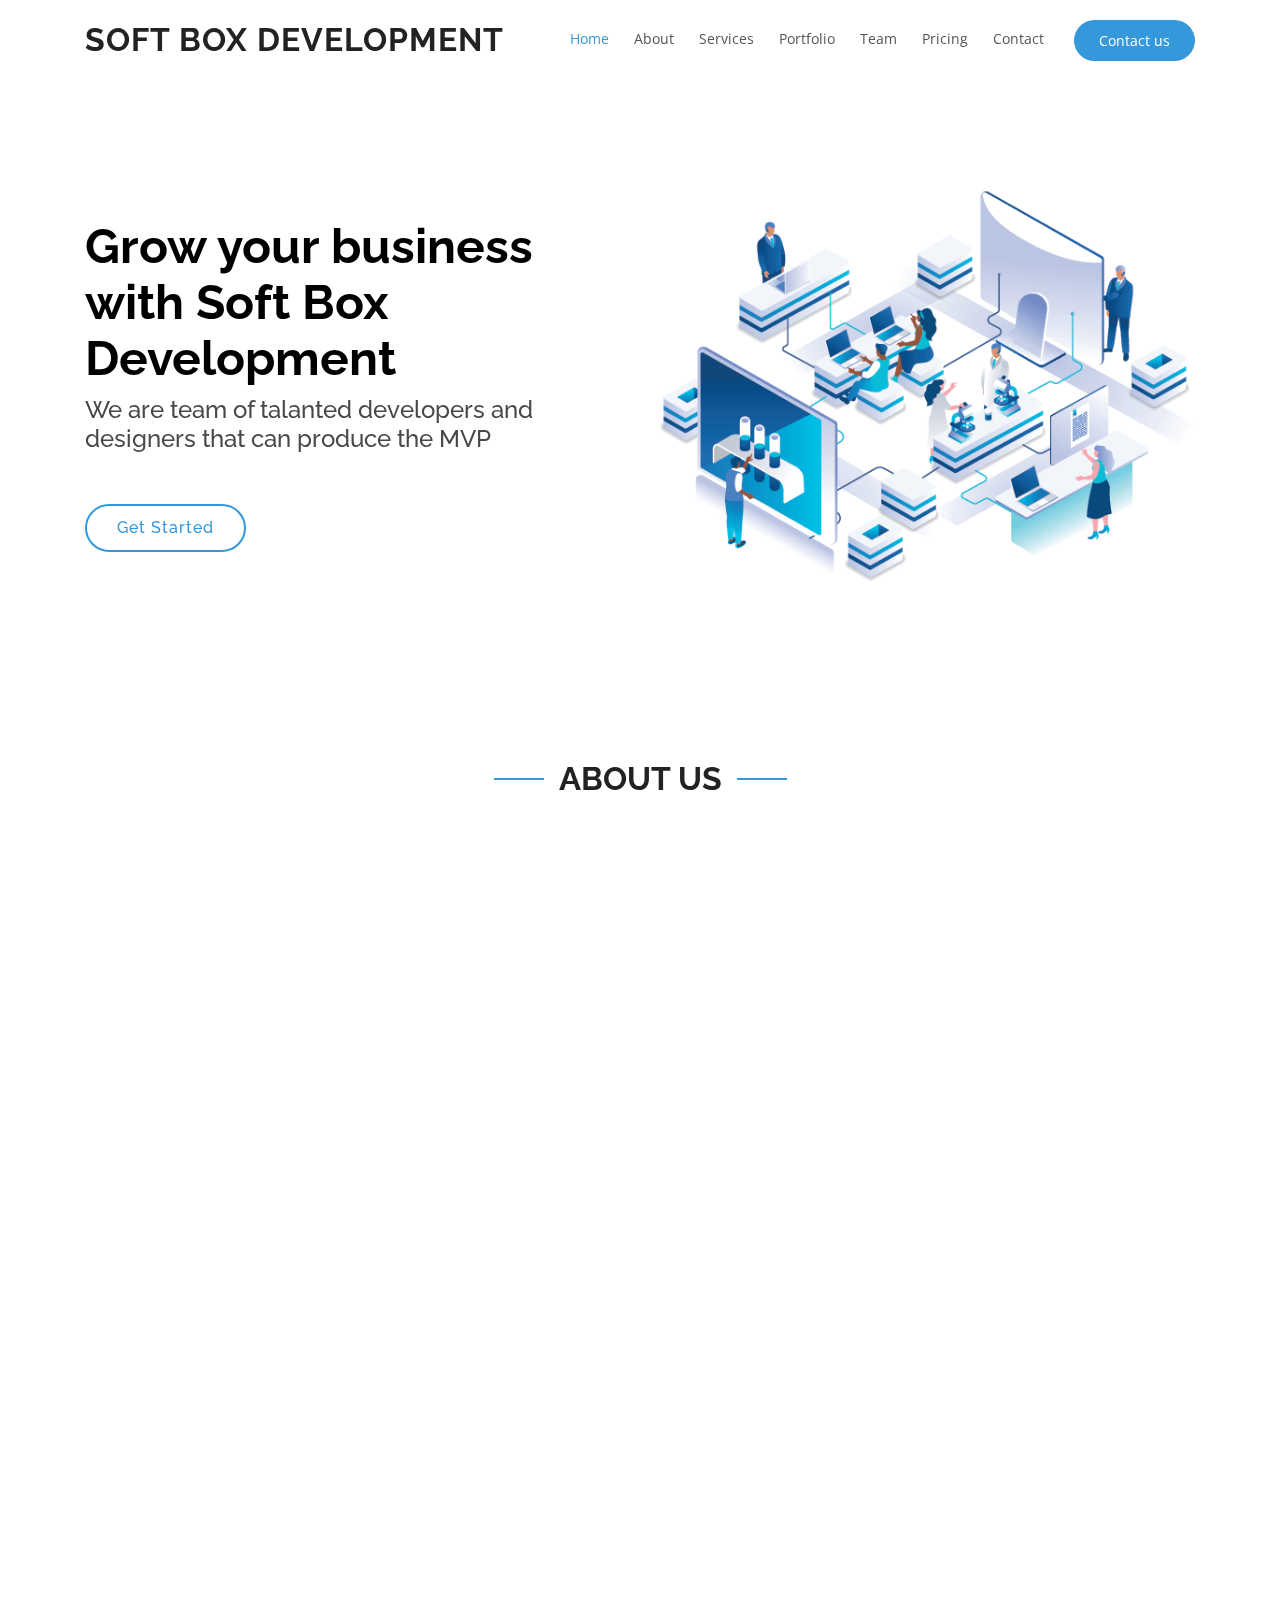
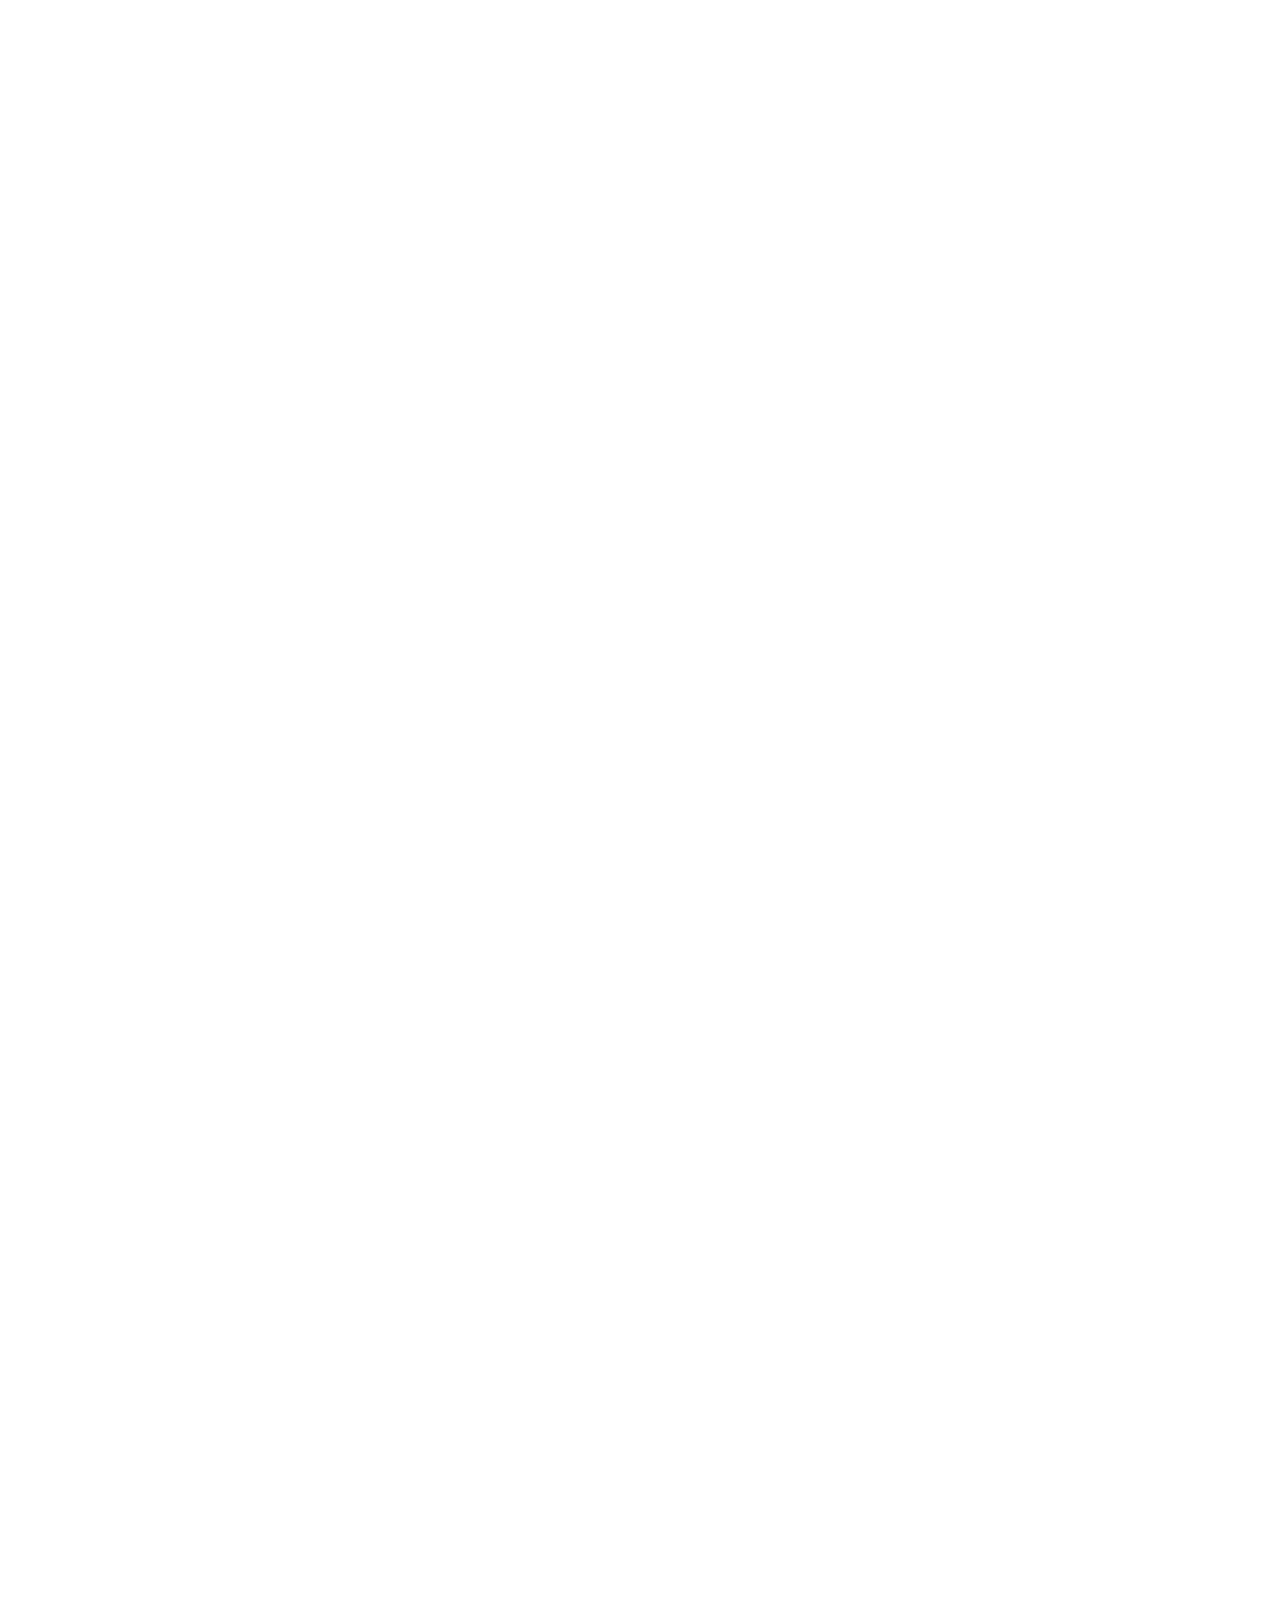
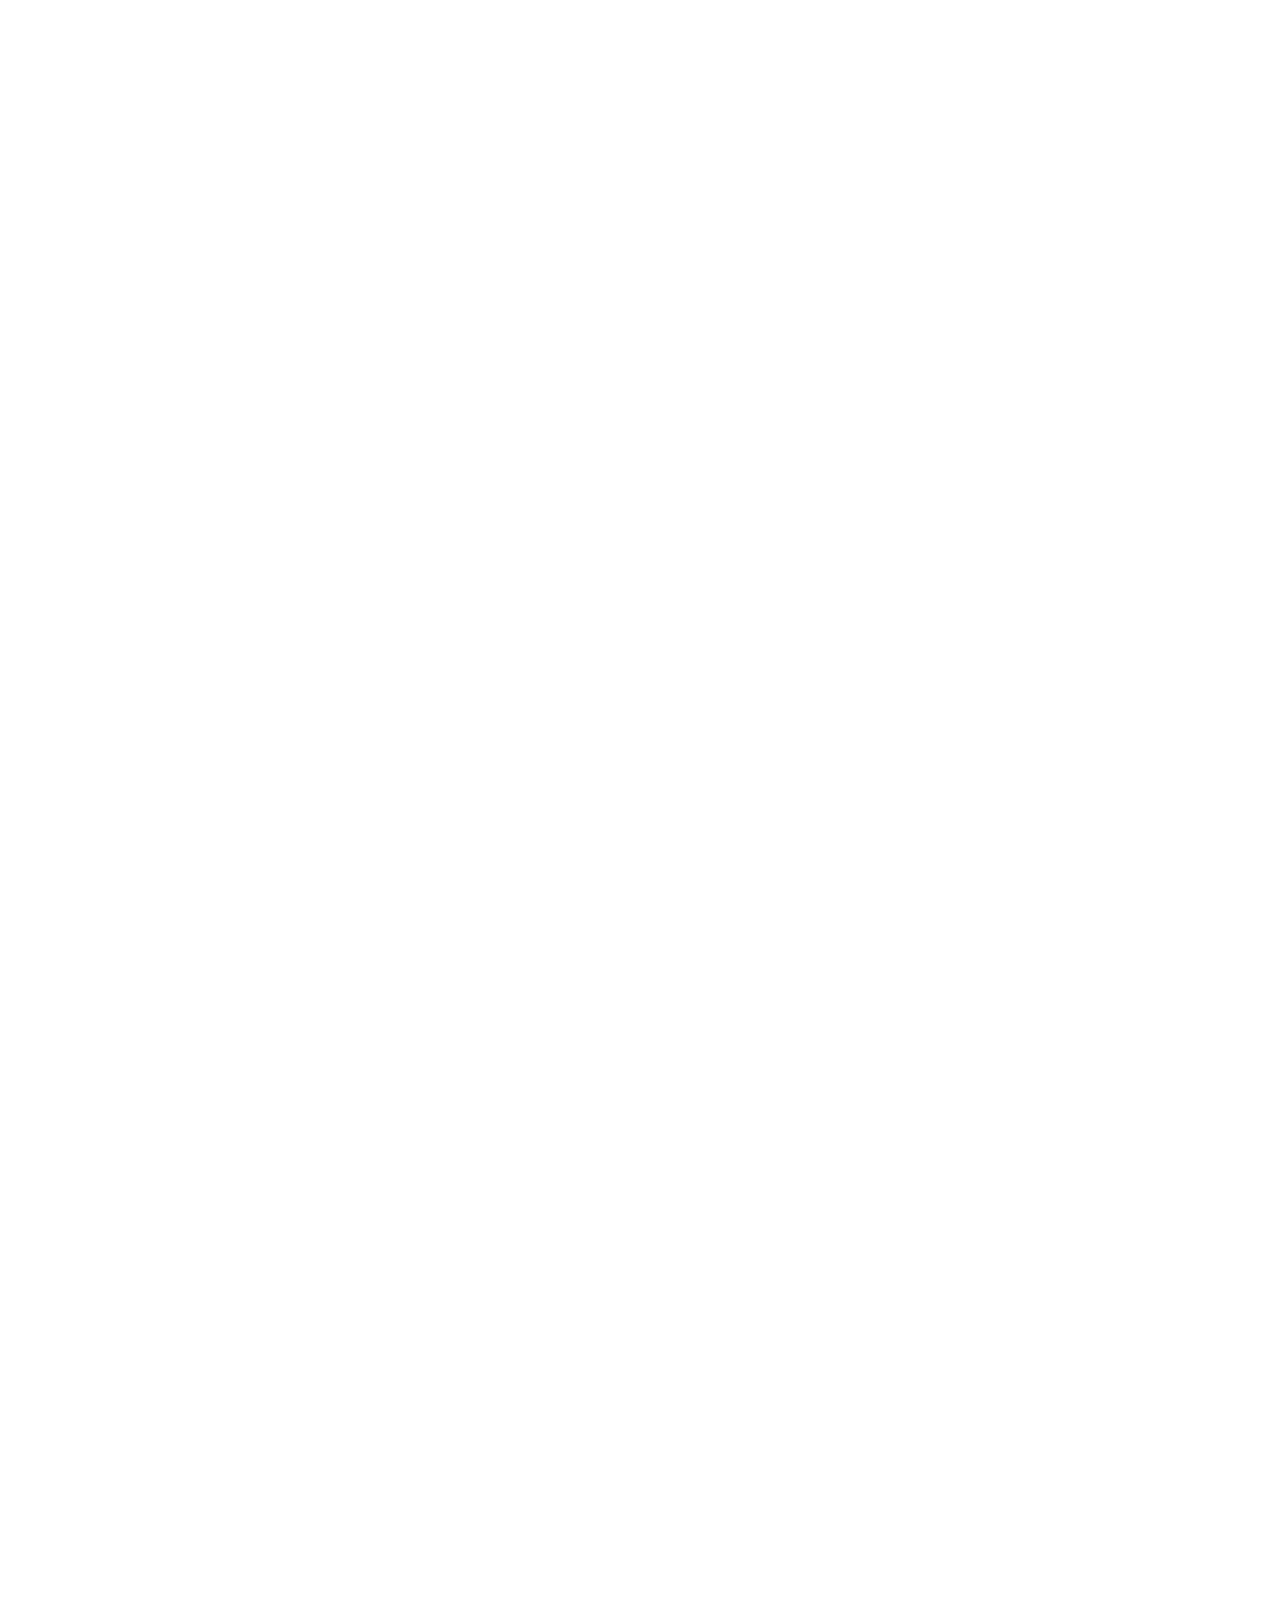
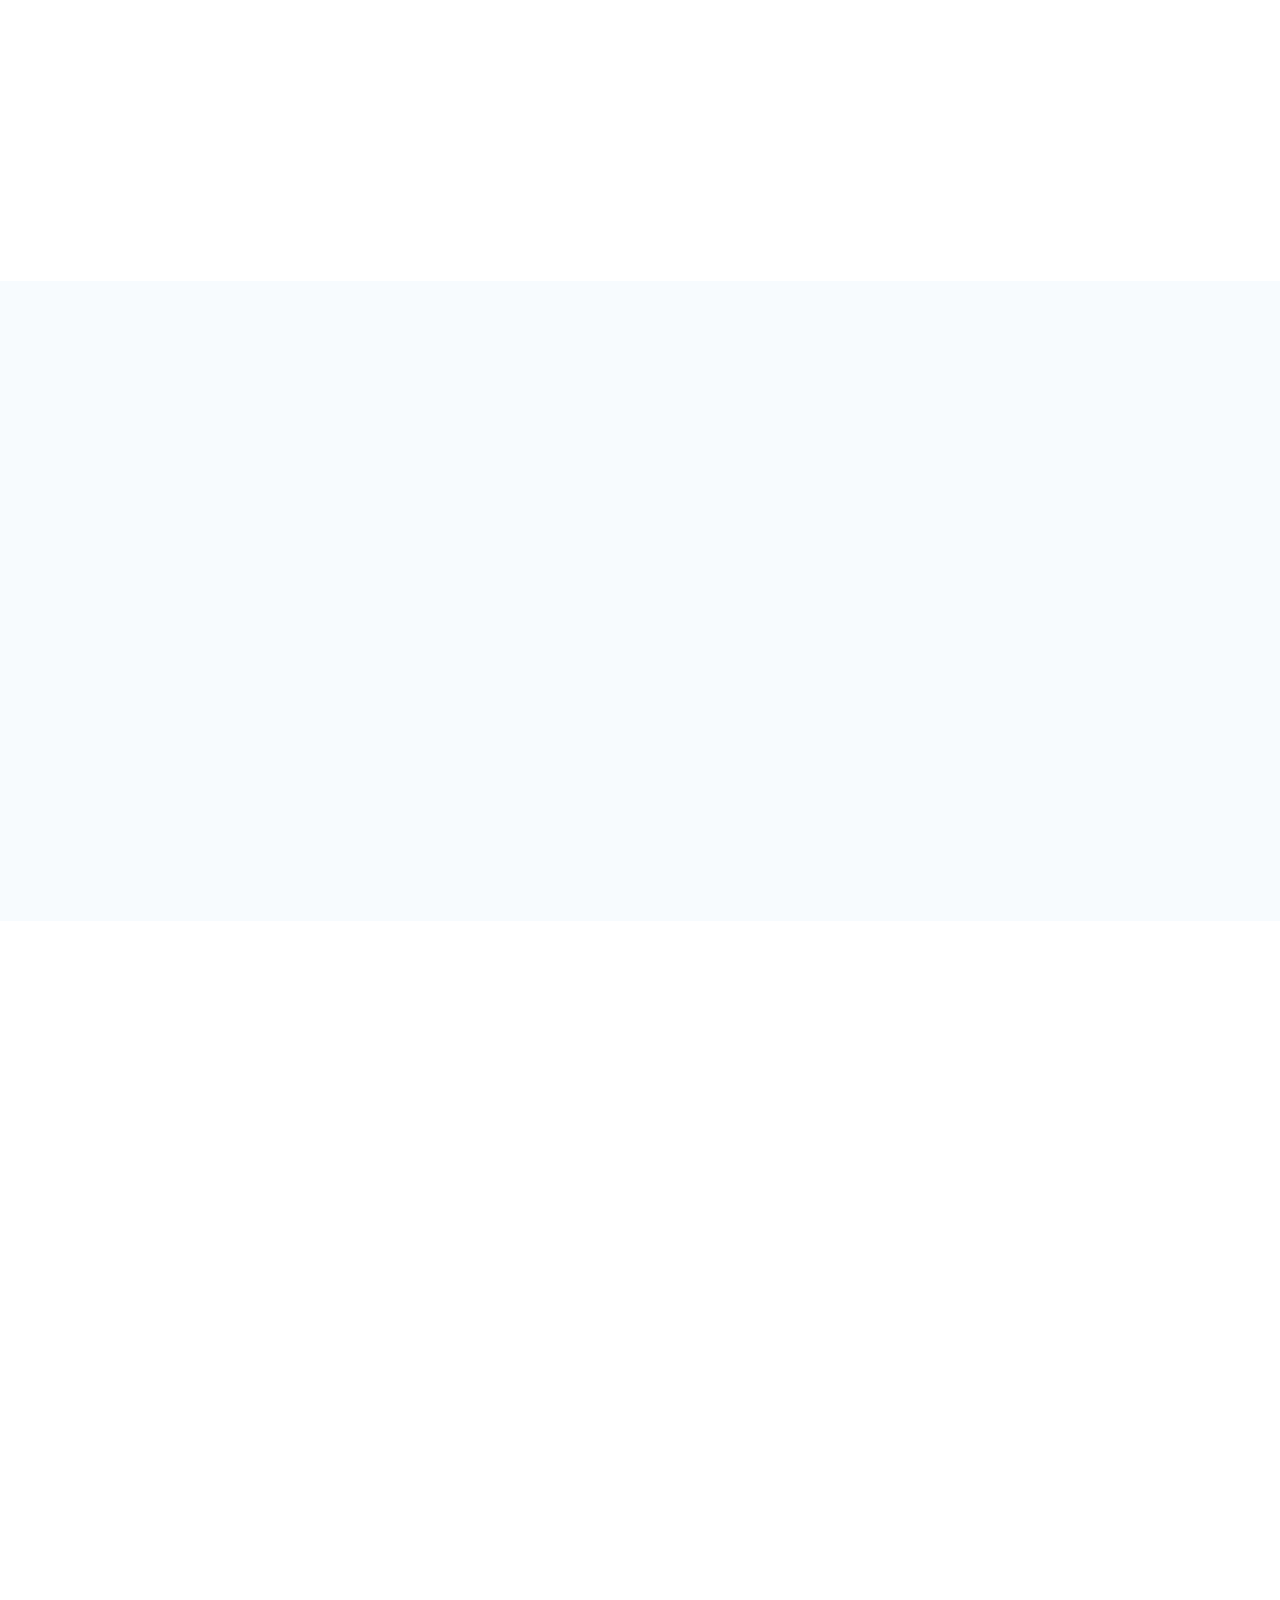
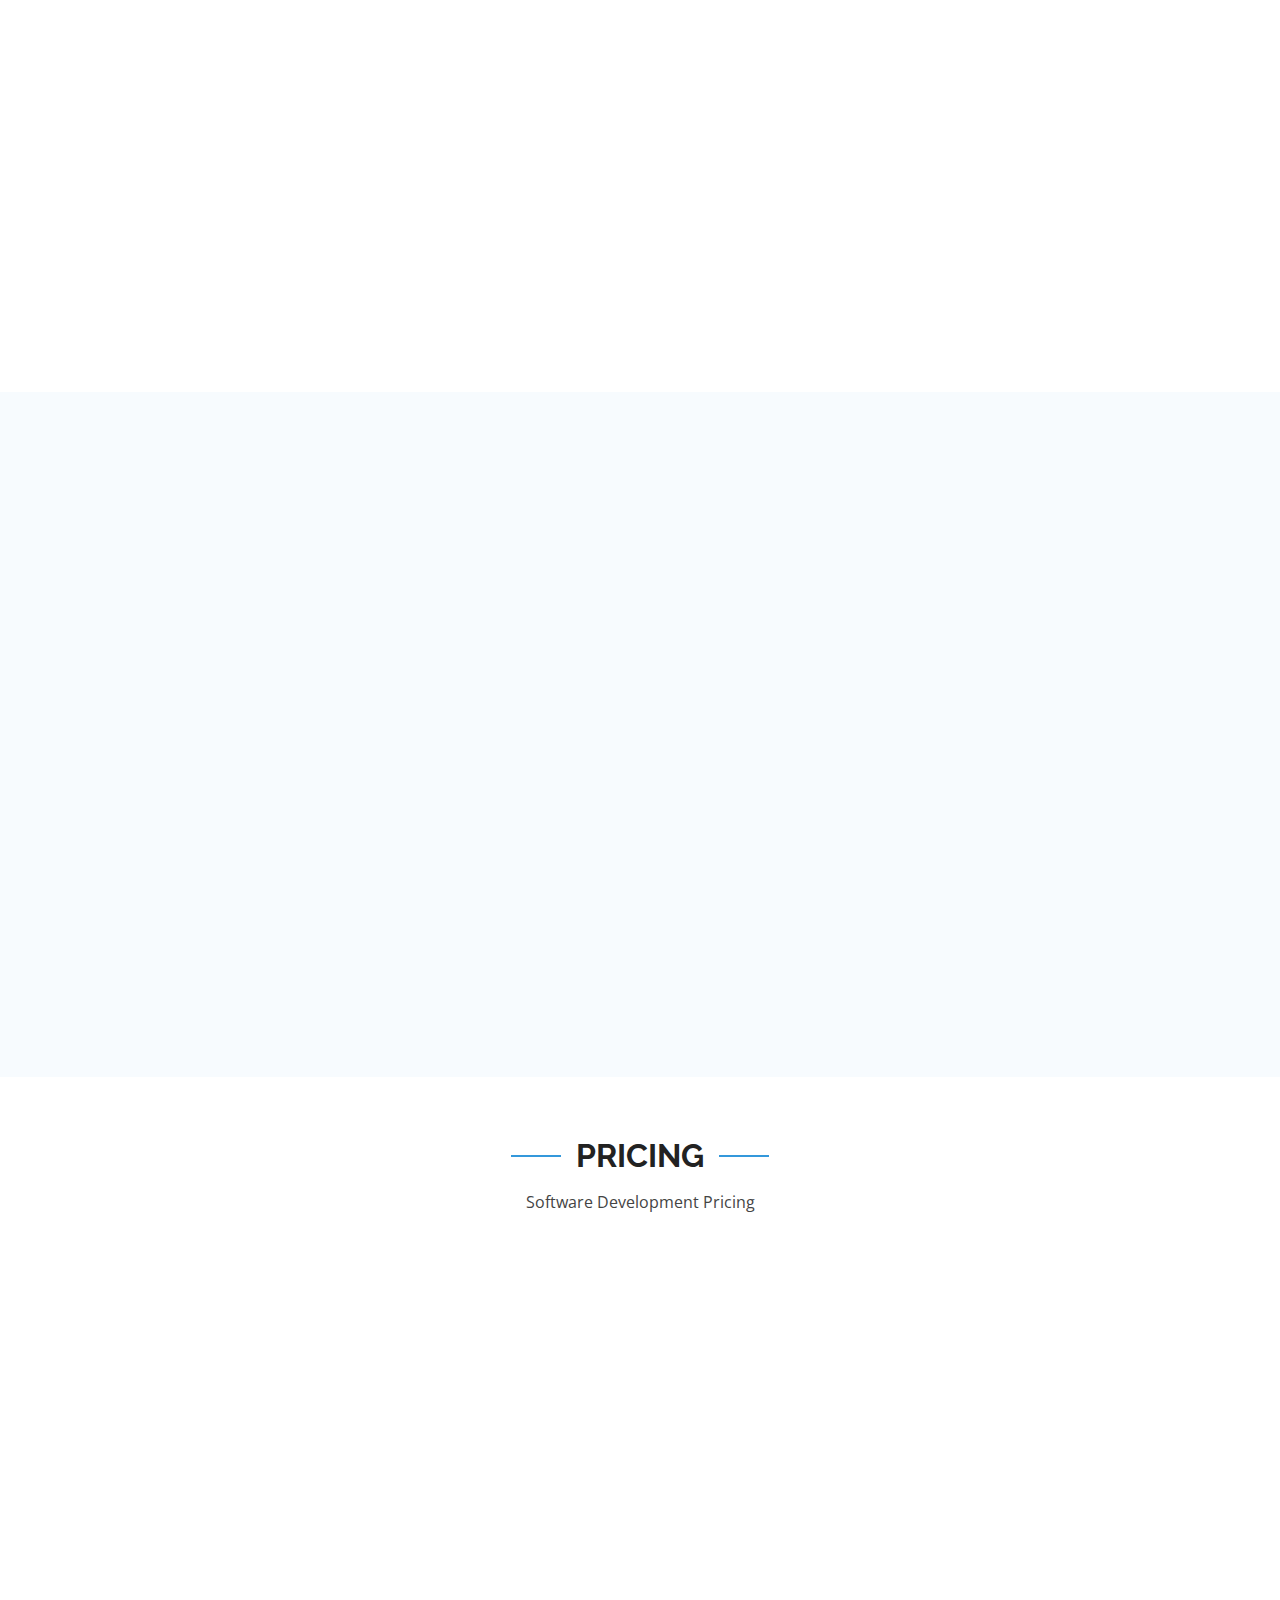
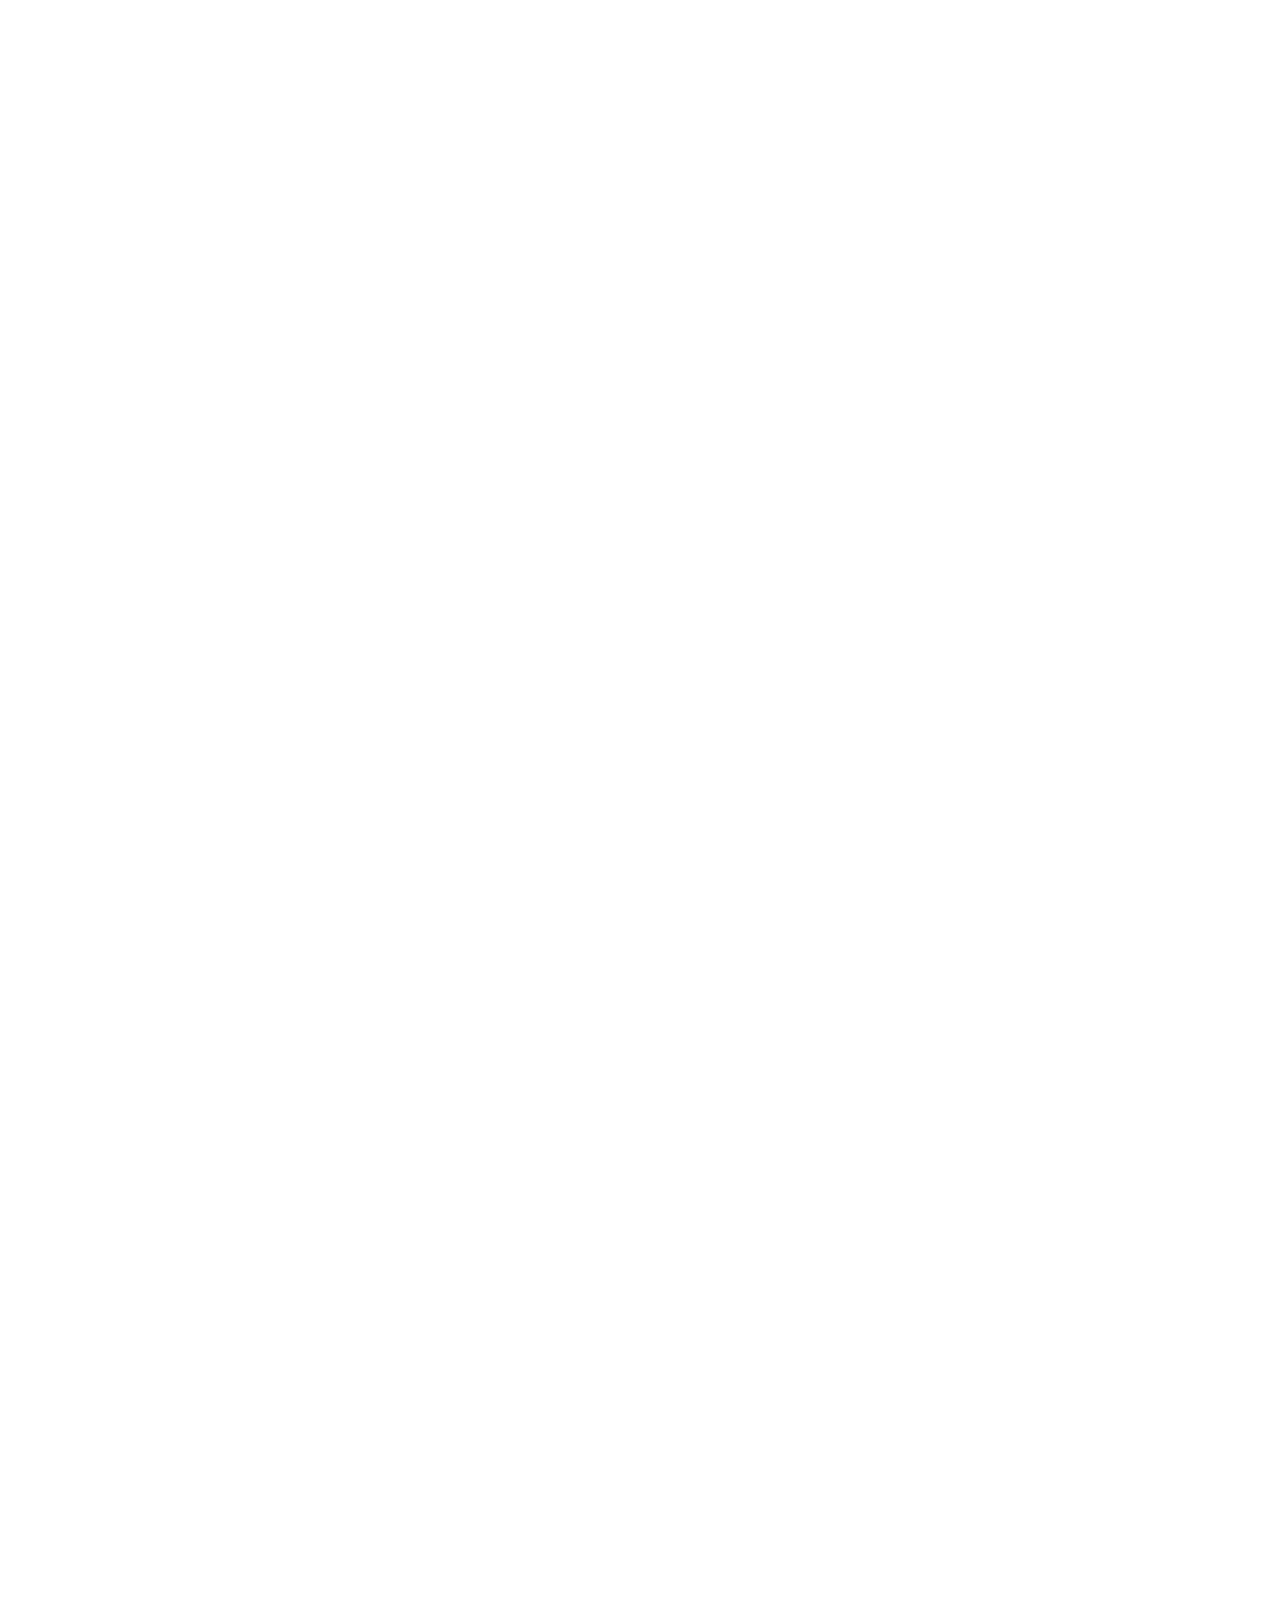
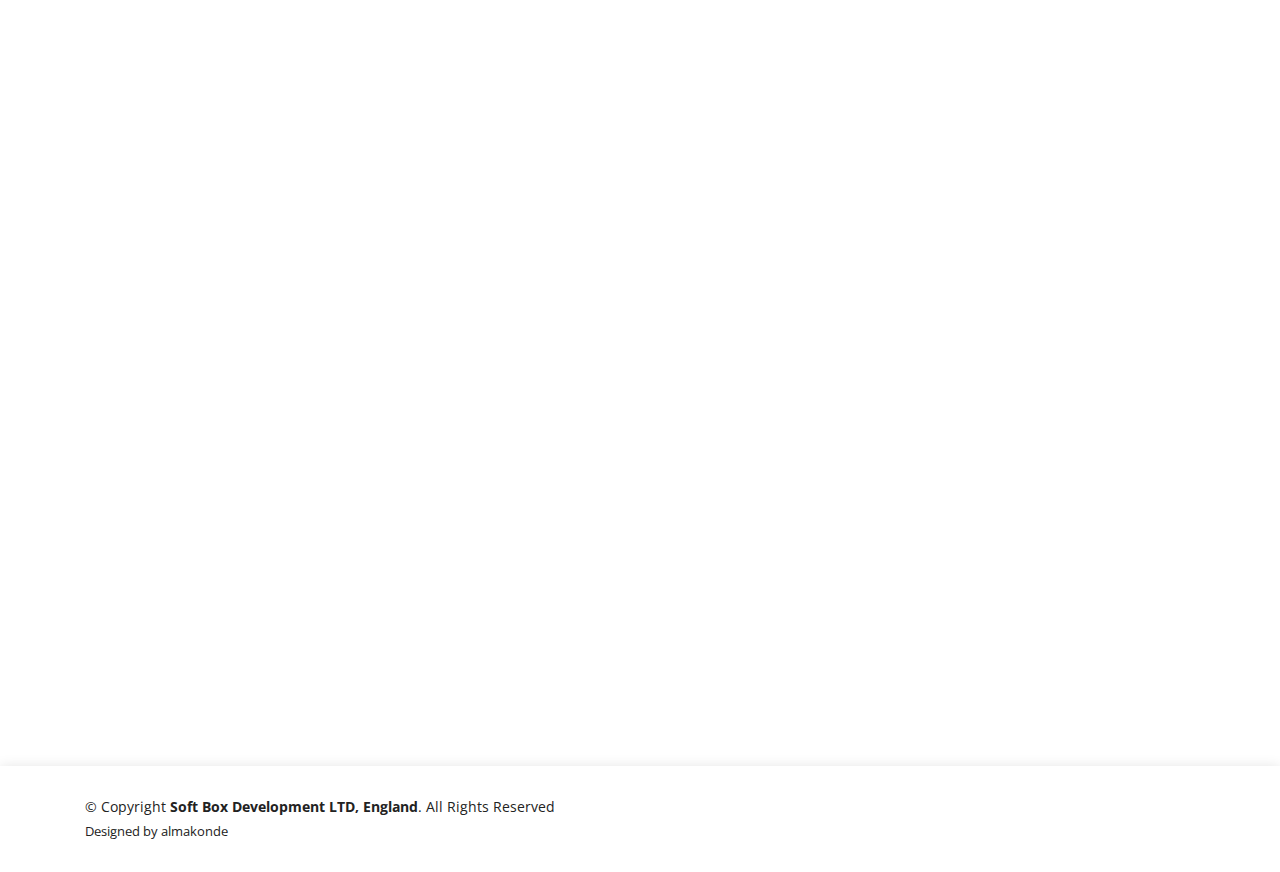
<file: index.html>
<!DOCTYPE html>
<html lang="en">

<head>
  <meta charset="utf-8">
  <meta content="width=device-width, initial-scale=1.0" name="viewport">

  <title>SOFT BOX DEVELOPMENT LTD - Innovative IT Solutions and Software Development Services</title>
  <meta name="description" content="SOFT BOX DEVELOPMENT LTD offers innovative IT solutions, custom software development, and expert IT consulting services to help your business thrive.">
  <meta name="keywords" content="IT solutions, software development, IT consulting, custom software, web development, mobile app development, blockchain solutions, AI solutions">

  <!-- Favicons -->
  <link href="assets/img/favicon.png" rel="icon">
  <link href="assets/img/apple-touch-icon.png" rel="apple-touch-icon">

  <!-- Google Fonts -->
  <link
    href="https://fonts.googleapis.com/css?family=Open+Sans:300,300i,400,400i,600,600i,700,700i|Raleway:300,300i,400,400i,500,500i,600,600i,700,700i|Poppins:300,300i,400,400i,500,500i,600,600i,700,700i"
    rel="stylesheet">

  <!-- Vendor CSS Files -->
  <link href="assets/vendor/bootstrap/css/bootstrap.min.css" rel="stylesheet">
  <link href="assets/vendor/icofont/icofont.min.css" rel="stylesheet">
  <link href="assets/vendor/remixicon/remixicon.css" rel="stylesheet">
  <link href="assets/vendor/boxicons/css/boxicons.min.css" rel="stylesheet">
  <link href="assets/vendor/owl.carousel/assets/owl.carousel.min.css" rel="stylesheet">
  <link href="assets/vendor/venobox/venobox.css" rel="stylesheet">
  <link href="assets/vendor/aos/aos.css" rel="stylesheet">

  <!-- Template Main CSS File -->
  <link href="assets/css/style.css" rel="stylesheet">

  <!-- =======================================================
  * Template Name: Vesperr - v2.0.0
  * Template URL: https://bootstrapmade.com/vesperr-free-bootstrap-template/
  * Author: BootstrapMade.com
  * License: https://bootstrapmade.com/license/
  ======================================================== -->
</head>

<body>

  <!-- ======= Header ======= -->
  <header id="header" class="fixed-top d-flex align-items-center">
    <div class="container d-flex align-items-center">

      <div class="logo mr-auto">
        <h1 class="text-light"><a href="index.html"><span>SOFT BOX DEVELOPMENT</span></a></h1>
        <!-- Uncomment below if you prefer to use an image logo -->
        <!-- <a href="index.html"><img src="assets/img/logo.png" alt="" class="img-fluid"></a>-->
      </div>

      <nav class="nav-menu d-none d-lg-block">
        <ul>
          <li class="active"><a href="#header">Home</a></li>
          <li><a href="#about">About</a></li>
          <li><a href="#services">Services</a></li>
          <li><a href="#portfolio">Portfolio</a></li>
          <li><a href="#team">Team</a></li>
          <li><a href="#pricing">Pricing</a></li>
          <li><a href="#contact">Contact</a></li>

          <li class="get-started"><a href="#contact">Contact us</a></li>
        </ul>
      </nav><!-- .nav-menu -->

    </div>
  </header><!-- End Header -->

  <!-- ======= Hero Section ======= -->
  <section id="hero" class="d-flex align-items-center">

    <div class="container">
      <div class="row">
        <div class="col-lg-6 pt-5 pt-lg-0 order-2 order-lg-1 d-flex flex-column justify-content-center">
          <h1 data-aos="fade-up">Grow your business with Soft Box Development</h1>
          <h2 data-aos="fade-up" data-aos-delay="400">We are team of talanted developers and designers that can produce
            the MVP</h2>
          <div data-aos="fade-up" data-aos-delay="800">
            <a href="#about" class="btn-get-started scrollto">Get Started</a>
          </div>
        </div>
        <div class="col-lg-6 order-1 order-lg-2 hero-img" data-aos="fade-left" data-aos-delay="200">
          <img src="assets/img/hero-img.png" class="img-fluid animated" alt="">
        </div>
      </div>
    </div>

  </section><!-- End Hero -->

  <main id="main">

    <!-- ======= Clients Section ======= -->


    <!-- ======= About Us Section ======= -->
    <section id="about" class="about">
      <div class="container">

        <div class="section-title" data-aos="fade-up">
          <h2>About Us</h2>
        </div>

        <div class="row content">
          <div class="col-lg-6" data-aos="fade-up" data-aos-delay="150">
            <p>
              At SOFT BOX DEVELOPMENT, we are dedicated to providing exceptional digital solutions and services to help
              businesses thrive in a competitive market. With a team of highly skilled professionals, we specialize in
              software development, digital marketing, and innovative technology solutions tailored to meet the unique
              needs of each client.
            </p>
            <ul>
              <li><i class="ri-check-double-line"></i> We prioritize customer satisfaction and work closely with our
                clients to deliver results that exceed expectations</li>
              <li><i class="ri-check-double-line"></i> Our team is committed to continuous improvement and staying ahead
                of industry trends to provide cutting-edge solutions</li>
              <li><i class="ri-check-double-line"></i> We focus on building long-term partnerships with our clients,
                ensuring their success and growth</li>
            </ul>
          </div>
          <div class="col-lg-6 pt-4 pt-lg-0" data-aos="fade-up" data-aos-delay="300">
            <p>
              Since our inception, we have successfully collaborated with numerous clients across various industries,
              delivering customized solutions that drive growth and efficiency. Our expertise ranges from developing
              robust web and mobile applications to implementing effective digital marketing strategies.
            </p>
            <a href="#services" class="btn-learn-more">Learn More</a>
          </div>
        </div>

      </div>
    </section><!-- End About Us Section -->

    <!-- ======= Counts Section ======= -->
    <section id="counts" class="counts">
      <div class="container">

        <div class="row">
          <div class="image col-xl-5 d-flex align-items-stretch justify-content-center justify-content-xl-start"
            data-aos="fade-right" data-aos-delay="150">
            <img src="assets/img/counts-img.svg" alt="" class="img-fluid">
          </div>

          <div class="col-xl-7 d-flex align-items-stretch pt-4 pt-xl-0" data-aos="fade-left" data-aos-delay="300">
            <div class="content d-flex flex-column justify-content-center">
              <div class="row">
                <div class="col-md-6 d-md-flex align-items-md-stretch">
                  <div class="count-box">
                    <i class="icofont-simple-smile"></i>
                    <span data-toggle="counter-up">65</span>
                    <p><strong>Happy Clients</strong> </p>
                  </div>
                </div>

                <div class="col-md-6 d-md-flex align-items-md-stretch">
                  <div class="count-box">
                    <i class="icofont-document-folder"></i>
                    <span data-toggle="counter-up">85</span>
                    <p><strong>Projects</strong> 
                    </p>
                  </div>
                </div>

                <div class="col-md-6 d-md-flex align-items-md-stretch">
                  <div class="count-box">
                    <i class="icofont-clock-time"></i>
                    <span data-toggle="counter-up">12</span>
                    <p><strong>Years of experience</strong> </p>
                  </div>
                </div>

                <div class="col-md-6 d-md-flex align-items-md-stretch">
                  <div class="count-box">
                    <i class="icofont-award"></i>
                    <span data-toggle="counter-up">15</span>
                    <p><strong>Awards</strong> </p>
                  </div>
                </div>
              </div>
            </div><!-- End .content-->
          </div>
        </div>

      </div>
    </section><!-- End Counts Section -->

    <!-- ======= Services Section ======= -->
    <section id="services" class="services">
      <div class="container">

        <div class="section-title" data-aos="fade-up">
          <h2>Services</h2>
          <p>Our company provides a full range of services in software development and digital solutions. We offer the
            following types of work</p>
        </div>

        <div class="row">
          <div class="col-md-6 col-lg-3 d-flex align-items-stretch mb-5 mb-lg-0">
            <div class="icon-box" data-aos="fade-up" data-aos-delay="100">
              <div class="icon"><i class="bx bxl-dribbble"></i></div>
              <h4 class="title"><a href="">E-commerce development</a></h4>
              <p class="description">Building fully functional e-commerce platforms with support for product management,
                shopping carts, payment, and delivery systems. We use technologies like Shopify, WooCommerce, Magento,
                OpenCart, and a custom stack with React, Node.js, and Python.</p>
            </div>
          </div>

          <div class="col-md-6 col-lg-3 d-flex align-items-stretch mb-5 mb-lg-0">
            <div class="icon-box" data-aos="fade-up" data-aos-delay="200">
              <div class="icon"><i class="bx bx-file"></i></div>
              <h4 class="title"><a href="">Landing page development</a></h4>
              <p class="description">Creating responsive and engaging landing pages to promote products and services. We
                work with technologies such as HTML, CSS, JavaScript, React, Angular, Vue.js, and platforms like Webflow
                and WordPress for quick development.</p>
            </div>
          </div>

          <div class="col-md-6 col-lg-3 d-flex align-items-stretch mb-5 mb-lg-0">
            <div class="icon-box" data-aos="fade-up" data-aos-delay="300">
              <div class="icon"><i class="bx bx-tachometer"></i></div>
              <h4 class="title"><a href="">SEO optimization</a></h4>
              <p class="description"> Optimizing websites for search engines to increase visibility and traffic. We
                apply SEO analytics, keyword research, content optimization, on-page and off-page SEO, and use tools
                like Google Analytics, Ahrefs, Semrush, and Yoast SEO.</p>
            </div>
          </div>

          <div class="col-md-6 col-lg-3 d-flex align-items-stretch mb-5 mb-lg-0">
            <div class="icon-box" data-aos="fade-up" data-aos-delay="400">
              <div class="icon"><i class="bx bx-world"></i></div>
              <h4 class="title"><a href="">MVP (Minimum Viable Product) development</a></h4>
              <p class="description">Rapid development of a minimum viable product to test hypotheses and launch in the
                market. We use technologies such as Ruby on Rails, Django, Flask, Laravel, React Native, Flutter, Swift,
                Kotlin, and both NoSQL and SQL databases.</p>
            </div>
          </div>

        </div>
        <div class="row">
          <div class="col-md-6 col-lg-3 d-flex align-items-stretch mb-5 mb-lg-0">
            <div class="icon-box" data-aos="fade-up" data-aos-delay="100">
              <div class="icon"><i class="bx bxl-dribbble"></i></div>
              <h4 class="title"><a href="">Blockchain project development</a></h4>
              <p class="description">Creating and implementing decentralized applications (dApps), smart contracts, and
                solutions for cryptocurrency management. We work with Solidity, Ethereum, Binance Smart Chain,
                Hyperledger, Corda, and Rust.</p>
            </div>
          </div>

          <div class="col-md-6 col-lg-3 d-flex align-items-stretch mb-5 mb-lg-0">
            <div class="icon-box" data-aos="fade-up" data-aos-delay="200">
              <div class="icon"><i class="bx bx-file"></i></div>
              <h4 class="title"><a href="">Development and implementation of integrations</a></h4>
              <p class="description">Creating solutions for integrating various systems and services, such as CRM, ERP,
                payment gateways, and third-party APIs. We work with REST API, GraphQL, SOAP, Zapier, Integromat, and
                Microsoft Power Automate.</p>
            </div>
          </div>

          <div class="col-md-6 col-lg-3 d-flex align-items-stretch mb-5 mb-lg-0">
            <div class="icon-box" data-aos="fade-up" data-aos-delay="300">
              <div class="icon"><i class="bx bx-tachometer"></i></div>
              <h4 class="title"><a href="">Development of specialized applications in computational mathematics</a></h4>
              <p class="description"> Building applications and solutions for scientific research and modeling using
                Python, MATLAB, R, Julia, and NumPy/SciPy.</p>
            </div>
          </div>

          <div class="col-md-6 col-lg-3 d-flex align-items-stretch mb-5 mb-lg-0">
            <div class="icon-box" data-aos="fade-up" data-aos-delay="400">
              <div class="icon"><i class="bx bx-world"></i></div>
              <h4 class="title"><a href="">Computer vision application development</a></h4>
              <p class="description">Creating solutions for image and video processing, object recognition, and data
                analysis using technologies like OpenCV, TensorFlow, PyTorch, Keras, YOLO, and Deep Learning.</p>
            </div>
          </div>

        </div>
        <div class="row">
          <div class="col-md-6 col-lg-3 d-flex align-items-stretch mb-5 mb-lg-0">
            <div class="icon-box" data-aos="fade-up" data-aos-delay="100">
              <div class="icon"><i class="bx bxl-dribbble"></i></div>
              <h4 class="title"><a href="">Prototyping with electronics</a></h4>
              <p class="description">Developing and assembling prototypes of hardware devices using Arduino, Raspberry
                Pi, STM32, ESP32, and other microcontrollers.</p>
            </div>
          </div>

          <div class="col-md-6 col-lg-3 d-flex align-items-stretch mb-5 mb-lg-0">
            <div class="icon-box" data-aos="fade-up" data-aos-delay="200">
              <div class="icon"><i class="bx bx-file"></i></div>
              <h4 class="title"><a href="">Custom schematic development</a></h4>
              <p class="description">Designing circuit solutions and creating printed circuit boards (PCBs) for various
                devices and projects. We use Altium Designer, KiCAD, Eagle, and OrCAD.</p>
            </div>
          </div>

          <div class="col-md-6 col-lg-3 d-flex align-items-stretch mb-5 mb-lg-0">
            <div class="icon-box" data-aos="fade-up" data-aos-delay="300">
              <div class="icon"><i class="bx bx-tachometer"></i></div>
              <h4 class="title"><a href="">Mobile app development</a></h4>
              <p class="description"> Creating cross-platform and native applications for iOS and Android using React
                Native, Flutter, Swift, Kotlin, Java, and Objective-C.</p>
            </div>
          </div>

          <div class="col-md-6 col-lg-3 d-flex align-items-stretch mb-5 mb-lg-0">
            <div class="icon-box" data-aos="fade-up" data-aos-delay="400">
              <div class="icon"><i class="bx bx-world"></i></div>
              <h4 class="title"><a href="">Web development</a></h4>
              <p class="description"> Building complex web applications and websites using HTML5, CSS3, JavaScript,
                TypeScript, Angular, Vue.js, React, Node.js, Django, Flask, ASP.NET, PHP, Laravel, and Symfony.</p>
            </div>
          </div>

        </div>
        <div class="row">
          <div class="col-md-6 col-lg-3 d-flex align-items-stretch mb-5 mb-lg-0">
            <div class="icon-box" data-aos="fade-up" data-aos-delay="100">
              <div class="icon"><i class="bx bxl-dribbble"></i></div>
              <h4 class="title"><a href="">UI/UX design</a></h4>
              <p class="description">Designing interfaces and creating prototypes using Figma, Adobe XD, Sketch,
                InVision, and Axure.</p>
            </div>
          </div>

          <div class="col-md-6 col-lg-3 d-flex align-items-stretch mb-5 mb-lg-0">
            <div class="icon-box" data-aos="fade-up" data-aos-delay="200">
              <div class="icon"><i class="bx bx-file"></i></div>
              <h4 class="title"><a href="">Testing and QA (Quality Assurance)</a></h4>
              <p class="description">Comprehensive software testing at all stages of development using Selenium, JUnit,
                TestNG, Mocha, Jest, and Cypress.</p>
            </div>
          </div>

          <div class="col-md-6 col-lg-3 d-flex align-items-stretch mb-5 mb-lg-0">
            <div class="icon-box" data-aos="fade-up" data-aos-delay="300">
              <div class="icon"><i class="bx bx-tachometer"></i></div>
              <h4 class="title"><a href="">System administration and DevOps</a></h4>
              <p class="description"> Configuring and managing development and production infrastructure using Docker,
                Kubernetes, AWS, Azure, Google Cloud, Jenkins, Ansible, and Terraform.</p>
            </div>
          </div>

          <div class="col-md-6 col-lg-3 d-flex align-items-stretch mb-5 mb-lg-0">
            <div class="icon-box" data-aos="fade-up" data-aos-delay="400">
              <div class="icon"><i class="bx bx-world"></i></div>
              <h4 class="title"><a href="">Cross-Platform Compatibility</a></h4>
              <p class="description">Ensuring seamless operation across different devices and operating systems to
                maximize your reach and user engagement.</p>
            </div>
          </div>

        </div>

      </div>
    </section><!-- End Services Section -->

    <!-- ======= More Services Section ======= -->
    <section id="more-services" class="more-services">
      <div class="container">

        <div class="row">
          <div class="col-md-6 d-flex align-items-stretch">
            <div class="card" style='background-image: url("assets/img/more-services-1.jpg");' data-aos="fade-up"
              data-aos-delay="100">
              <div class="card-body">
                <h5 class="card-title"><a href="">E-commerce development</a></h5>
                <p class="card-text">Building fully functional e-commerce platforms with support for product management,
                  shopping carts, payment, and delivery systems. We use technologies like Shopify, WooCommerce, Magento,
                  OpenCart, and a custom stack with React, Node.js, and Python.</p>
                <div class="read-more"><a
                    href="https://www.linkedin.com/posts/softboxdevelopment_ecommercedevelopment-onlineretail-digitalcommerce-activity-7234645316782710785-Gp_o?utm_source=share&utm_medium=member_desktop"><i
                      class="icofont-arrow-right"></i> Read More</a></div>
              </div>
            </div>
          </div>
          <div class="col-md-6 d-flex align-items-stretch mt-4 mt-md-0">
            <div class="card" style='background-image: url("assets/img/more-services-2.jpg");' data-aos="fade-up"
              data-aos-delay="200">
              <div class="card-body">
                <h5 class="card-title"><a href="">DeFi Blockchain Systems Development: Revolutionizing Finance</a></h5>
                <p class="card-text">Decentralized Finance (DeFi) represents one of the most groundbreaking advancements
                  in the financial industry, utilizing blockchain technology to recreate and innovate upon traditional
                  financial systems. DeFi development is transforming how individuals and institutions interact with
                  money, offering unprecedented levels of transparency, security, and access.</p>
                <div class="read-more"><a
                    href="https://www.linkedin.com/posts/softboxdevelopment_defidevelopment-blockchaintechnology-smartcontracts-activity-7234646185238478849-AkWT?utm_source=share&utm_medium=member_desktop"><i
                      class="icofont-arrow-right"></i> Read More</a></div>
              </div>
            </div>

          </div>
          <div class="col-md-6 d-flex align-items-stretch mt-4">
            <div class="card" style='background-image: url("assets/img/more-services-3.jpg");' data-aos="fade-up"
              data-aos-delay="100">
              <div class="card-body">
                <h5 class="card-title"><a href="">Unlock the Power of SEO Optimization for Your Business!</a></h5>
                <p class="card-text">Optimizing websites for search engines to increase visibility and traffic. We apply
                  SEO analytics, keyword research, content optimization, on-page and off-page SEO, and use tools like
                  Google Analytics, Ahrefs, Semrush, and Yoast SEO.</p>
                <div class="read-more"><a
                    href="https://www.linkedin.com/posts/softboxdevelopment_seooptimization-digitalmarketing-businessgrowth-activity-7234646612789051392-Xri0?utm_source=share&utm_medium=member_desktop"><i
                      class="icofont-arrow-right"></i> Read More</a></div>
              </div>
            </div>
          </div>
          <div class="col-md-6 d-flex align-items-stretch mt-4">
            <div class="card" style='background-image: url("assets/img/more-services-4.jpg");' data-aos="fade-up"
              data-aos-delay="200">
              <div class="card-body">
                <h5 class="card-title"><a href="">MVP (Minimum Viable Product) development</a></h5>
                <p class="card-text">Rapid development of a minimum viable product to test hypotheses and launch in the
                  market. We use technologies such as Ruby on Rails, Django, Flask, Laravel, React Native, Flutter,
                  Swift, Kotlin, and both NoSQL and SQL databases.</p>
                <div class="read-more"><a
                    href="https://www.linkedin.com/posts/softboxdevelopment_mvpdevelopment-productlaunch-startupstrategy-activity-7234647181452845058--cyO?utm_source=share&utm_medium=member_desktop"><i
                      class="icofont-arrow-right"></i> Read More</a></div>
              </div>
            </div>
          </div>
        </div>

      </div>
    </section><!-- End More Services Section -->

    <!-- ======= Features Section ======= -->
    <section id="features" class="features">
      <div class="container">

        <div class="section-title" data-aos="fade-up">
          <h2>Features</h2>
          <p>Discover the range of powerful features we offer to elevate your business to the next level. Each feature
            is designed with your needs in mind, providing comprehensive solutions that drive efficiency, innovation,
            and growth.</p>
        </div>

        <div class="row" data-aos="fade-up" data-aos-delay="300">
          <div class="col-lg-3 col-md-4">
            <div class="icon-box">
              <i class="ri-store-line" style="color: #ffbb2c;"></i>
              <h3><a href="">Custom Solutions</a></h3>
            </div>
          </div>
          <div class="col-lg-3 col-md-4 mt-4 mt-md-0">
            <div class="icon-box">
              <i class="ri-bar-chart-box-line" style="color: #5578ff;"></i>
              <h3><a href="">Data Analytics</a></h3>
            </div>
          </div>
          <div class="col-lg-3 col-md-4 mt-4 mt-md-0">
            <div class="icon-box">
              <i class="ri-calendar-todo-line" style="color: #e80368;"></i>
              <h3><a href="">User-Friendly Interfaces</a></h3>
            </div>
          </div>
          <div class="col-lg-3 col-md-4 mt-4 mt-lg-0">
            <div class="icon-box">
              <i class="ri-paint-brush-line" style="color: #e361ff;"></i>
              <h3><a href="">High Performance</a></h3>
            </div>
          </div>
          <div class="col-lg-3 col-md-4 mt-4">
            <div class="icon-box">
              <i class="ri-database-2-line" style="color: #47aeff;"></i>
              <h3><a href="">Scalability</a></h3>
            </div>
          </div>
          <div class="col-lg-3 col-md-4 mt-4">
            <div class="icon-box">
              <i class="ri-gradienter-line" style="color: #ffa76e;"></i>
              <h3><a href="">Cloud Integration</a></h3>
            </div>
          </div>
          <div class="col-lg-3 col-md-4 mt-4">
            <div class="icon-box">
              <i class="ri-file-list-3-line" style="color: #11dbcf;"></i>
              <h3><a href="">Security Features</a></h3>
            </div>
          </div>
          <div class="col-lg-3 col-md-4 mt-4">
            <div class="icon-box">
              <i class="ri-price-tag-2-line" style="color: #4233ff;"></i>
              <h3><a href="">Project Management Tools</a></h3>
            </div>
          </div>
          <div class="col-lg-3 col-md-4 mt-4">
            <div class="icon-box">
              <i class="ri-anchor-line" style="color: #b2904f;"></i>
              <h3><a href="">Automated Workflows</a></h3>
            </div>
          </div>
          <div class="col-lg-3 col-md-4 mt-4">
            <div class="icon-box">
              <i class="ri-disc-line" style="color: #b20969;"></i>
              <h3><a href="">Custom Branding</a></h3>
            </div>
          </div>
          <div class="col-lg-3 col-md-4 mt-4">
            <div class="icon-box">
              <i class="ri-base-station-line" style="color: #ff5828;"></i>
              <h3><a href="">Real-Time Support</a></h3>
            </div>
          </div>
          <div class="col-lg-3 col-md-4 mt-4">
            <div class="icon-box">
              <i class="ri-fingerprint-line" style="color: #29cc61;"></i>
              <h3><a href="">Innovation Driven</a></h3>
            </div>
          </div>
        </div>

      </div>
    </section><!-- End Features Section -->

    <!-- ======= Testimonials Section ======= -->
    <section id="testimonials" class="testimonials section-bg">
      <div class="container">

        <div class="section-title" data-aos="fade-up">
          <h2>Testimonials</h2>
          <p> </p>
        </div>

        <div class="owl-carousel testimonials-carousel" data-aos="fade-up" data-aos-delay="200">

          <div class="testimonial-wrap">
            <div class="testimonial-item">
              <img src="assets/img/testimonials/testimonials-1.jpg" class="testimonial-img" alt="">
              <h3>Gordon Smith</h3>
              <h4>Product Manager, Tech Innovations Ltd.</h4>
              <p>
                <i class="bx bxs-quote-alt-left quote-icon-left"></i>
                Working with this team has been an incredible experience. They not only met all our requirements but
                also suggested solutions we hadn't even considered. Their approach to software development helped us
                enhance our product, making it more stable and user-friendly. I highly recommend them to anyone looking
                for software development professionals.
                <i class="bx bxs-quote-alt-right quote-icon-right"></i>
              </p>
            </div>
          </div>

          <div class="testimonial-wrap">
            <div class="testimonial-item">
              <img src="assets/img/testimonials/testimonials-2.jpg" class="testimonial-img" alt="">
              <h3>Jeff Dalton</h3>
              <h4>Founder & CEO, FinTech Solutions</h4>
              <p>
                <i class="bx bxs-quote-alt-left quote-icon-left"></i>
                The development team demonstrated high competence and attention to detail at every stage of the project.
                Their innovative ideas and excellent communication helped create a unique platform that fully aligns
                with our business goals. Collaborating with them was highly productive and rewarding.
                <i class="bx bxs-quote-alt-right quote-icon-right"></i>
              </p>
            </div>
          </div>

          <div class="testimonial-wrap">
            <div class="testimonial-item">
              <img src="assets/img/testimonials/testimonials-3.jpg" class="testimonial-img" alt="">
              <h3>Stew Wilson</h3>
              <h4>Chief Technology Officer, HealthTrack Corp.</h4>
              <p>
                <i class="bx bxs-quote-alt-left quote-icon-left"></i>
                We reached out to this company for help in creating our medical platform, and the results exceeded all
                our expectations. Their expertise in software development enabled us to implement complex algorithms and
                integrations that improved our services. We are very pleased with their professionalism and quick
                response to all our requests.
                <i class="bx bxs-quote-alt-right quote-icon-right"></i>
              </p>
            </div>
          </div>

          <div class="testimonial-wrap">
            <div class="testimonial-item">
              <img src="assets/img/testimonials/testimonials-4.jpg" class="testimonial-img" alt="">
              <h3>Chao M.</h3>
              <h4>COO, EduTech StartUp</h4>
              <p>
                <i class="bx bxs-quote-alt-left quote-icon-left"></i>
                Working with this company was a real pleasure. They developed an educational platform for us from
                scratch, taking into account all our specific requirements. The team was always in touch, quickly made
                adjustments, and suggested excellent solutions. We were able to launch quickly in the market thanks to
                their professionalism and high-quality work.
                <i class="bx bxs-quote-alt-right quote-icon-right"></i>
              </p>
            </div>
          </div>

          <div class="testimonial-wrap">
            <div class="testimonial-item">
              <img src="assets/img/testimonials/testimonials-5.jpg" class="testimonial-img" alt="">
              <h3>Kim M.</h3>
              <h4>Marketing Director, RetailChain Solutions</h4>
              <p>
                <i class="bx bxs-quote-alt-left quote-icon-left"></i>
                Their approach to software development was fresh and results-oriented. The development team not only
                completed the project on time but also exceeded our expectations by proposing innovative features that
                enhanced user engagement and increased our sales. We will definitely work with them again!
                <i class="bx bxs-quote-alt-right quote-icon-right"></i>
              </p>
            </div>
          </div>

        </div>

      </div>
    </section><!-- End Testimonials Section -->

    <!-- ======= Portfolio Section ======= -->
    <section id="portfolio" class="portfolio">
      <div class="container">

        <div class="section-title" data-aos="fade-up">
          <h2>Portfolio</h2>
          <p>Some exemples of our MVP development</p>
        </div>

        <div class="row" data-aos="fade-up" data-aos-delay="200">
          <div class="col-lg-12 d-flex justify-content-center">
            <ul id="portfolio-flters">
              <li data-filter="*" class="filter-active">All</li>
              <li data-filter=".filter-app">App</li>
              <li data-filter=".filter-card">Card</li>
              <li data-filter=".filter-web">Web</li>
            </ul>
          </div>
        </div>

        <div class="row portfolio-container" data-aos="fade-up" data-aos-delay="400">

          <div class="col-lg-4 col-md-6 portfolio-item filter-app">
            <div class="portfolio-wrap">
              <img src="assets/img/portfolio/portfolio-1.jpg" class="img-fluid" alt="">
              <div class="portfolio-info">
                <h4>Lazarus</h4>
                <p>App</p>
                <div class="portfolio-links">
                  <a href="assets/img/portfolio/portfolio-1.jpg" data-gall="portfolioGallery" class="venobox"
                    title="App 1"><i class="bx bx-plus"></i></a>
                  <a href="portfolio-details.html" title="More Details"><i class="bx bx-link"></i></a>
                </div>
              </div>
            </div>
          </div>

          <div class="col-lg-4 col-md-6 portfolio-item filter-web">
            <div class="portfolio-wrap">
              <img src="assets/img/portfolio/portfolio-2.jpg" class="img-fluid" alt="">
              <div class="portfolio-info">
                <h4>Web 3</h4>
                <p>Web</p>
                <div class="portfolio-links">
                  <a href="assets/img/portfolio/portfolio-2.jpg" data-gall="portfolioGallery" class="venobox"
                    title="Web 3"><i class="bx bx-plus"></i></a>
                  <a href="portfolio-details.html" title="More Details"><i class="bx bx-link"></i></a>
                </div>
              </div>
            </div>
          </div>

          <div class="col-lg-4 col-md-6 portfolio-item filter-app">
            <div class="portfolio-wrap">
              <img src="assets/img/portfolio/portfolio-3.jpg" class="img-fluid" alt="">
              <div class="portfolio-info">
                <h4>App 2</h4>
                <p>App</p>
                <div class="portfolio-links">
                  <a href="assets/img/portfolio/portfolio-3.jpg" data-gall="portfolioGallery" class="venobox"
                    title="App 2"><i class="bx bx-plus"></i></a>
                  <a href="portfolio-details.html" title="More Details"><i class="bx bx-link"></i></a>
                </div>
              </div>
            </div>
          </div>

          <div class="col-lg-4 col-md-6 portfolio-item filter-card">
            <div class="portfolio-wrap">
              <img src="assets/img/portfolio/portfolio-4.jpg" class="img-fluid" alt="">
              <div class="portfolio-info">
                <h4>Card 2</h4>
                <p>Card</p>
                <div class="portfolio-links">
                  <a href="assets/img/portfolio/portfolio-4.jpg" data-gall="portfolioGallery" class="venobox"
                    title="Card 2"><i class="bx bx-plus"></i></a>
                  <a href="portfolio-details.html" title="More Details"><i class="bx bx-link"></i></a>
                </div>
              </div>
            </div>
          </div>

          <div class="col-lg-4 col-md-6 portfolio-item filter-web">
            <div class="portfolio-wrap">
              <img src="assets/img/portfolio/portfolio-5.jpg" class="img-fluid" alt="">
              <div class="portfolio-info">
                <h4>Web 2</h4>
                <p>Web</p>
                <div class="portfolio-links">
                  <a href="assets/img/portfolio/portfolio-5.jpg" data-gall="portfolioGallery" class="venobox"
                    title="Web 2"><i class="bx bx-plus"></i></a>
                  <a href="portfolio-details.html" title="More Details"><i class="bx bx-link"></i></a>
                </div>
              </div>
            </div>
          </div>

          <div class="col-lg-4 col-md-6 portfolio-item filter-app">
            <div class="portfolio-wrap">
              <img src="assets/img/portfolio/portfolio-6.jpg" class="img-fluid" alt="">
              <div class="portfolio-info">
                <h4>App 3</h4>
                <p>App</p>
                <div class="portfolio-links">
                  <a href="assets/img/portfolio/portfolio-6.jpg" data-gall="portfolioGallery" class="venobox"
                    title="App 3"><i class="bx bx-plus"></i></a>
                  <a href="portfolio-details.html" title="More Details"><i class="bx bx-link"></i></a>
                </div>
              </div>
            </div>
          </div>

          <div class="col-lg-4 col-md-6 portfolio-item filter-card">
            <div class="portfolio-wrap">
              <img src="assets/img/portfolio/portfolio-7.jpg" class="img-fluid" alt="">
              <div class="portfolio-info">
                <h4>Card 1</h4>
                <p>Card</p>
                <div class="portfolio-links">
                  <a href="assets/img/portfolio/portfolio-7.jpg" data-gall="portfolioGallery" class="venobox"
                    title="Card 1"><i class="bx bx-plus"></i></a>
                  <a href="portfolio-details.html" title="More Details"><i class="bx bx-link"></i></a>
                </div>
              </div>
            </div>
          </div>

          <div class="col-lg-4 col-md-6 portfolio-item filter-card">
            <div class="portfolio-wrap">
              <img src="assets/img/portfolio/portfolio-8.jpg" class="img-fluid" alt="">
              <div class="portfolio-info">
                <h4>Card 3</h4>
                <p>Card</p>
                <div class="portfolio-links">
                  <a href="assets/img/portfolio/portfolio-8.jpg" data-gall="portfolioGallery" class="venobox"
                    title="Card 3"><i class="bx bx-plus"></i></a>
                  <a href="portfolio-details.html" title="More Details"><i class="bx bx-link"></i></a>
                </div>
              </div>
            </div>
          </div>

          <div class="col-lg-4 col-md-6 portfolio-item filter-web">
            <div class="portfolio-wrap">
              <img src="assets/img/portfolio/portfolio-9.jpg" class="img-fluid" alt="">
              <div class="portfolio-info">
                <h4>Web 3</h4>
                <p>Web</p>
                <div class="portfolio-links">
                  <a href="assets/img/portfolio/portfolio-9.jpg" data-gall="portfolioGallery" class="venobox"
                    title="Web 3"><i class="bx bx-plus"></i></a>
                  <a href="portfolio-details.html" title="More Details"><i class="bx bx-link"></i></a>
                </div>
              </div>
            </div>
          </div>

        </div>

      </div>
    </section><!-- End Portfolio Section -->

    <!-- ======= Team Section ======= -->
    <section id="team" class="team section-bg">
      <div class="container">

        <div class="section-title" data-aos="fade-up">
          <h2>Team</h2>
          <p> Develop with professionals.</p>
        </div>

        <div class="row">

          <div class="col-lg-3 col-md-6 d-flex align-items-stretch">
            <div class="member" data-aos="fade-up" data-aos-delay="100">
              <div class="member-img">
                <img src="assets/img/team/team-1.jpg" class="img-fluid" alt="">
                <div class="social">
                  <a href=""><i class="icofont-twitter"></i></a>
                  <a href=""><i class="icofont-facebook"></i></a>
                  <a href=""><i class="icofont-instagram"></i></a>
                  <a href="https://www.linkedin.com/in/almagul-kondybayeva/"><i class="icofont-linkedin"></i></a>
                </div>
              </div>
              <div class="member-info">
                <h4>Almagul Kondybayeva</h4>
                <span>Chief Executive Officer</span>
              </div>
            </div>
          </div>

          <div class="col-lg-3 col-md-6 d-flex align-items-stretch">
            <div class="member" data-aos="fade-up" data-aos-delay="200">
              <div class="member-img">
                <img src="assets/img/team/team-2.jpg" class="img-fluid" alt="">
                <div class="social">
                  <a href=""><i class="icofont-twitter"></i></a>
                  <a href=""><i class="icofont-facebook"></i></a>
                  <a href=""><i class="icofont-instagram"></i></a>
                  <a href=""><i class="icofont-linkedin"></i></a>
                </div>
              </div>
              <div class="member-info">
                <h4>Alex Gretzkevitch</h4>
                <span>Product Manager</span>
              </div>
            </div>
          </div>

          <div class="col-lg-3 col-md-6 d-flex align-items-stretch">
            <div class="member" data-aos="fade-up" data-aos-delay="300">
              <div class="member-img">
                <img src="assets/img/team/team-3.jpg" class="img-fluid" alt="">
                <div class="social">
                  <a href=""><i class="icofont-twitter"></i></a>
                  <a href=""><i class="icofont-facebook"></i></a>
                  <a href=""><i class="icofont-instagram"></i></a>
                  <a href=""><i class="icofont-linkedin"></i></a>
                </div>
              </div>
              <div class="member-info">
                <h4>Vladimir Zhelvis</h4>
                <span>CTO</span>
              </div>
            </div>
          </div>

          <div class="col-lg-3 col-md-6 d-flex align-items-stretch">
            <div class="member" data-aos="fade-up" data-aos-delay="400">
              <div class="member-img">
                <img src="assets/img/team/team-4.jpg" class="img-fluid" alt="">
                <div class="social">
                  <a href=""><i class="icofont-twitter"></i></a>
                  <a href=""><i class="icofont-facebook"></i></a>
                  <a href=""><i class="icofont-instagram"></i></a>
                  <a href=""><i class="icofont-linkedin"></i></a>
                </div>
              </div>
              <div class="member-info">
                <h4>Roman Bolhovitin</h4>
                <span>Accountant</span>
              </div>
            </div>
          </div>
        </div>
        <!--
       
        <div class="team-photo-section text-center">
          <img src="assets/img/team/team.jpg" alt="Team Photo" class="group-photo img-fluid">
        </div>
         -->

      </div>
    </section><!-- End Team Section -->

    <!-- ======= Pricing Section ======= -->
    <section id="pricing" class="pricing">
      <div class="container">

        <div class="section-title">
          <h2>Pricing</h2>
          <p>Software Development Pricing</p>
        </div>

        <div class="row">

          <div class="col-lg-4 col-md-6">
            <div class="box" data-aos="zoom-in-right" data-aos-delay="200">
              <h3>Basic Development Services</h3>
              <h4><sup>$</sup>20<span> / hour</span></h4>
              <ul>
                <li>Hourly Rate: Starting from $20/hour</li>
                <li>Includes: Simple website development, bug fixes, basic updates, and maintenance tasks</li>
                <li>Includes: Website and app development</li>
              </ul>
              <div class="btn-wrap">
                <a href="#" class="btn-buy">Contact</a>
              </div>
            </div>
          </div>

          <div class="col-lg-4 col-md-6 mt-4 mt-md-0">
            <div class="box recommended" data-aos="zoom-in" data-aos-delay="100">
              <h3>Intermediate Development Services</h3>
              <h4><sup>$</sup>30<span> / hour</span></h4>
              <ul>
                <li>Hourly Rate: Starting from $35/hour</li>
                <li>Includes: More complex website and app development, API integrations, database management</li>


              </ul>
              <div class="btn-wrap">
                <a href="#" class="btn-buy">Contact</a>
              </div>
            </div>
          </div>

          <div class="col-lg-4 col-md-6 mt-4 mt-lg-0">
            <div class="box" data-aos="zoom-in-left" data-aos-delay="200">
              <h3>Advanced Development Services</h3>
              <h4><sup>$</sup>50<span> / hour</span></h4>
              <ul>
                <li>Hourly Rate: Starting from $50/hour</li>
                <li>Includes: Custom software solutions, full-stack development, e-commerce platforms, and advanced API
                  development.</li>

              </ul>
              <div class="btn-wrap">
                <a href="#" class="btn-buy">Contact</a>
              </div>
            </div>
          </div>

        </div>

      </div>
    </section><!-- End Pricing Section -->

    <!-- ======= F.A.Q Section ======= -->
    <section id="faq" class="faq">
      <div class="container">

        <div class="section-title" data-aos="fade-up">
          <h2>Frequently Asked Questions</h2>
        </div>

        <div class="row faq-item d-flex align-items-stretch" data-aos="fade-up" data-aos-delay="100">
          <div class="col-lg-5">
            <i class="ri-question-line"></i>
            <h4>How is the development team assembled for my project?</h4>
          </div>
          <div class="col-lg-7">
            <p>
              Our team assembly process is tailored to meet the specific needs of your project. We start by
              understanding the scope and requirements, then select the right mix of developers, designers, testers, and
              project managers who have relevant experience and expertise. This ensures that your project benefits from
              the most suitable skills and knowledge.
            </p>
          </div>
        </div><!-- End F.A.Q Item-->

        <div class="row faq-item d-flex align-items-stretch" data-aos="fade-up" data-aos-delay="200">
          <div class="col-lg-5">
            <i class="ri-question-line"></i>
            <h4>How do you establish the technical requirements for a project?</h4>
          </div>
          <div class="col-lg-7">
            <p>
              The process of establishing technical requirements, or the technical specification (tech spec), begins
              with a thorough consultation. We work closely with you to understand your business goals, target audience,
              and specific needs. From there, our team drafts a detailed document outlining all technical aspects,
              features, functionalities, and performance criteria, which is then reviewed and refined in collaboration
              with you to ensure it aligns with your vision.
            </p>
          </div>
        </div><!-- End F.A.Q Item-->

        <div class="row faq-item d-flex align-items-stretch" data-aos="fade-up" data-aos-delay="300">
          <div class="col-lg-5">
            <i class="ri-question-line"></i>
            <h4> What does the development timeline look like?</h4>
          </div>
          <div class="col-lg-7">
            <p>
              The development timeline is carefully planned based on the scope and complexity of the project. We divide
              the process into several phases, including discovery, planning, design, development, testing, and
              deployment. Each phase has its own milestones and deadlines, which are clearly communicated to you. We
              also use agile methodologies to ensure flexibility and adaptability throughout the development process.
            </p>
          </div>
        </div><!-- End F.A.Q Item-->

        <div class="row faq-item d-flex align-items-stretch" data-aos="fade-up" data-aos-delay="400">
          <div class="col-lg-5">
            <i class="ri-question-line"></i>
            <h4> How are project goals and milestones set?</h4>
          </div>
          <div class="col-lg-7">
            <p>
              Project goals and milestones are set during the initial planning phase. We define clear, measurable
              objectives that align with your business needs and break down the project into manageable tasks. This
              allows us to track progress effectively and ensure that we stay on schedule. Regular updates and reviews
              are conducted to keep you informed and allow for adjustments as needed.
            </p>
          </div>
        </div><!-- End F.A.Q Item-->

        <div class="row faq-item d-flex align-items-stretch" data-aos="fade-up" data-aos-delay="500">
          <div class="col-lg-5">
            <i class="ri-question-line"></i>
            <h4>What is your process for project management and communication?</h4>
          </div>
          <div class="col-lg-7">
            <p>
              We use a combination of agile project management tools and methodologies to ensure smooth project flow.
              Tools like Jira, Trello, or Asana are used for task management and tracking progress. Regular meetings and
              updates are scheduled to keep you informed about the status of the project. Our project managers act as
              the primary point of contact, ensuring clear communication and swift resolution of any issues.
            </p>
          </div>
        </div><!-- End F.A.Q Item-->

      </div>
    </section><!-- End F.A.Q Section -->

    <!-- ======= Contact Section ======= -->
    <section id="contact" class="contact">
      <div class="container">

        <div class="section-title" data-aos="fade-up">
          <h2>Contact Us</h2>
        </div>
        <!-- Calendly inline widget begin -->
        <div class="calendly-inline-widget"
          data-url="https://calendly.com/soft-box-development/meetup?primary_color=3498db"
          style="min-width:320px;height:700px;"></div>
        <script type="text/javascript" src="https://assets.calendly.com/assets/external/widget.js" async></script>
        <!-- Calendly inline widget end -->

        <div class="row">

          <div class="col-lg-4 col-md-6" data-aos="fade-up" data-aos-delay="100">
            <div class="contact-about">
              <h3>SOFT BOX DEVELOPMENT LTD</h3>
              <p>You can contact us using this form.</p>


            </div>
          </div>

          <div class="col-lg-3 col-md-6 mt-4 mt-md-0" data-aos="fade-up" data-aos-delay="200">
            <div class="info">
              <div>
                <i class="ri-map-pin-line"></i>
                <p>England, Society Barn, The Street, Assington <br>Sudbury CO10 5LW</p>
              </div>

              <div>
                <i class="ri-mail-send-line"></i>
                <p>soft.box.development@gmail.com</p>
              </div>




            </div>
          </div>
          <!--
          <div class="col-lg-5 col-md-12" data-aos="fade-up" data-aos-delay="300">
            <form id="contact-form" method="post" role="form" class="php-email-form">
              <div class="form-group">
                <input type="text" name="name" class="form-control" id="name" placeholder="Your Name"
                  data-rule="minlen:4" data-msg="Please enter at least 4 chars" required />
                <div class="validate"></div>
              </div>
              <div class="form-group">
                <input type="email" class="form-control" name="email" id="email" placeholder="Your Email"
                  data-rule="email" data-msg="Please enter a valid email" required />
                <div class="validate"></div>
              </div>
              <div class="form-group">
                <input type="text" class="form-control" name="subject" id="subject" placeholder="Subject"
                  data-rule="minlen:4" data-msg="Please enter at least 8 chars of subject" required />
                <div class="validate"></div>
              </div>
              <div class="form-group">
                <textarea class="form-control" name="message" rows="5" data-rule="required"
                  data-msg="Please write something for us" placeholder="Message" required></textarea>
                <div class="validate"></div>
              </div>
              <div class="mb-3">
                <div class="loading">Loading</div>
                <div class="error-message"></div>
                <div class="sent-message">Your message has been sent. Thank you!</div>
              </div>
              <div class="text-center"><button type="button" onclick="sendEmail()">Send Message</button></div>
            </form>

          </div>
-->
        </div>

      </div>
    </section><!-- End Contact Section -->


  </main><!-- End #main -->

  <!-- ======= Footer ======= -->
  <footer id="footer">
    <div class="container">
      <div class="row d-flex align-items-center">
        <div class="col-lg-6 text-lg-left text-center">
          <div class="copyright">
            &copy; Copyright <strong>Soft Box Development LTD, England</strong>. All Rights Reserved
          </div>
          <div class="credits">
            <!-- All the links in the footer should remain intact. -->
            <!-- You can delete the links only if you purchased the pro version. -->
            <!-- Licensing information: https://bootstrapmade.com/license/ -->
            <!-- Purchase the pro version with working PHP/AJAX contact form: https://bootstrapmade.com/vesperr-free-bootstrap-template/ -->
            Designed by almakonde
          </div>

        </div>


      </div>
    </div>
  </footer><!-- End Footer -->

  <a href="#" class="back-to-top"><i class="icofont-simple-up"></i></a>

  <!-- Vendor JS Files -->
  <script src="assets/vendor/jquery/jquery.min.js"></script>
  <script src="assets/vendor/bootstrap/js/bootstrap.bundle.min.js"></script>
  <script src="assets/vendor/jquery.easing/jquery.easing.min.js"></script>
  <script src="assets/vendor/php-email-form/validate.js"></script>
  <script src="assets/vendor/waypoints/jquery.waypoints.min.js"></script>
  <script src="assets/vendor/counterup/counterup.min.js"></script>
  <script src="assets/vendor/owl.carousel/owl.carousel.min.js"></script>
  <script src="assets/vendor/isotope-layout/isotope.pkgd.min.js"></script>
  <script src="assets/vendor/venobox/venobox.min.js"></script>
  <script src="assets/vendor/aos/aos.js"></script>


  <!-- Template Main JS File -->
  <script src="assets/js/main.js"></script>






</body>

</html>
</file>
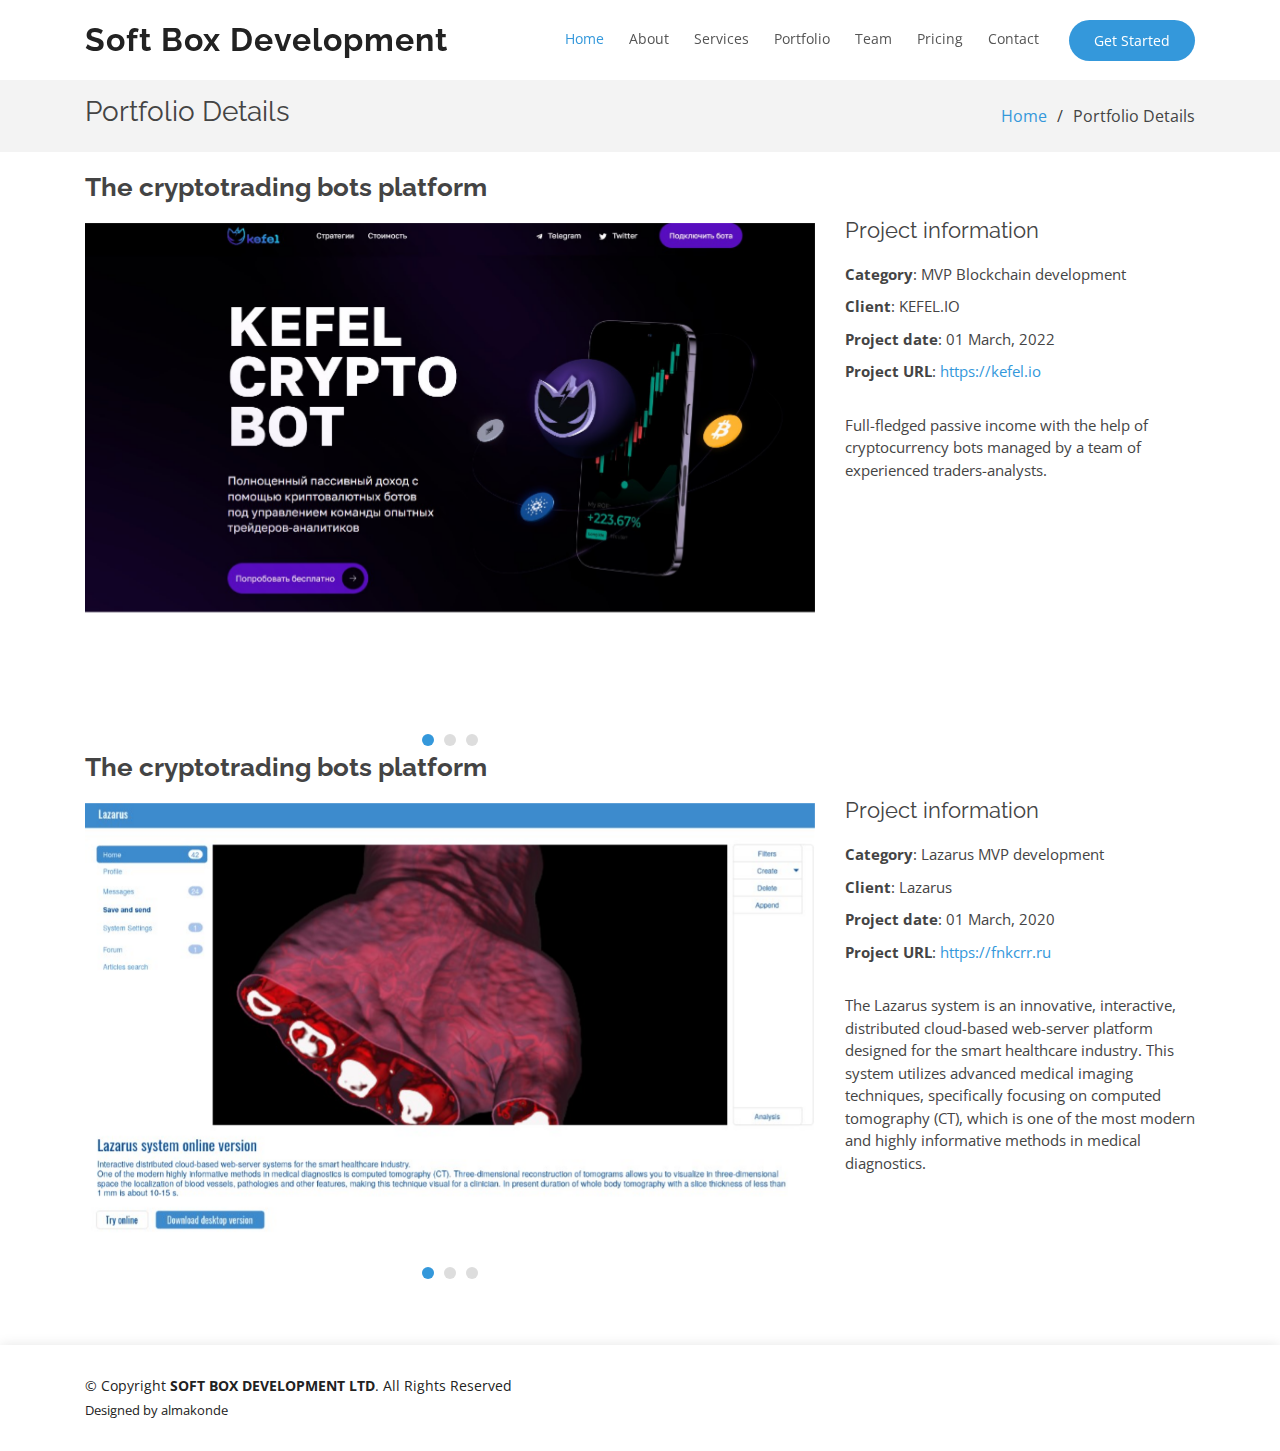
<file: portfolio-details.html>
<!DOCTYPE html>
<html lang="en">

<head>
  <meta charset="utf-8">
  <meta content="width=device-width, initial-scale=1.0" name="viewport">

  <title>Portfolio Details - Soft Box Development LTD</title>
  <meta content="" name="descriptison">
  <meta content="" name="keywords">

  <!-- Favicons -->
  <link href="assets/img/favicon.png" rel="icon">
  <link href="assets/img/apple-touch-icon.png" rel="apple-touch-icon">

  <!-- Google Fonts -->
  <link href="https://fonts.googleapis.com/css?family=Open+Sans:300,300i,400,400i,600,600i,700,700i|Raleway:300,300i,400,400i,500,500i,600,600i,700,700i|Poppins:300,300i,400,400i,500,500i,600,600i,700,700i" rel="stylesheet">

  <!-- Vendor CSS Files -->
  <link href="assets/vendor/bootstrap/css/bootstrap.min.css" rel="stylesheet">
  <link href="assets/vendor/icofont/icofont.min.css" rel="stylesheet">
  <link href="assets/vendor/remixicon/remixicon.css" rel="stylesheet">
  <link href="assets/vendor/boxicons/css/boxicons.min.css" rel="stylesheet">
  <link href="assets/vendor/owl.carousel/assets/owl.carousel.min.css" rel="stylesheet">
  <link href="assets/vendor/venobox/venobox.css" rel="stylesheet">
  <link href="assets/vendor/aos/aos.css" rel="stylesheet">

  <!-- Template Main CSS File -->
  <link href="assets/css/style.css" rel="stylesheet">

  <!-- =======================================================
  * Template Name: Vesperr - v2.0.0
  * Template URL: https://bootstrapmade.com/vesperr-free-bootstrap-template/
  * Author: BootstrapMade.com
  * License: https://bootstrapmade.com/license/
  ======================================================== -->
</head>

<body>

  <!-- ======= Header ======= -->
  <header id="header" class="fixed-top d-flex align-items-center">
    <div class="container d-flex align-items-center">

      <div class="logo mr-auto">
        <h1 class="text-light"><a href="index.html"><span>Soft Box Development</span></a></h1>
        <!-- Uncomment below if you prefer to use an image logo -->
        <!-- <a href="index.html"><img src="assets/img/logo.png" alt="" class="img-fluid"></a>-->
      </div>

      <nav class="nav-menu d-none d-lg-block">
        <ul>
          <li class="active"><a href="#header">Home</a></li>
          <li><a href="#about">About</a></li>
          <li><a href="#services">Services</a></li>
          <li><a href="#portfolio">Portfolio</a></li>
          <li><a href="#team">Team</a></li>
          <li><a href="#pricing">Pricing</a></li>
          <li><a href="#contact">Contact</a></li>

          <li class="get-started"><a href="#about">Get Started</a></li>
        </ul>
      </nav><!-- .nav-menu -->

    </div>
  </header><!-- End Header -->

  <main id="main">

    <!-- ======= Breadcrumbs ======= -->
    <section id="breadcrumbs" class="breadcrumbs">
      <div class="container">

        <div class="d-flex justify-content-between align-items-center">
          <h2>Portfolio Details</h2>
          <ol>
            <li><a href="index.html">Home</a></li>
            <li>Portfolio Details</li>
          </ol>
        </div>

      </div>
    </section><!-- End Breadcrumbs -->

    <!-- ======= Portfolio Details Section ======= -->
    <section id="portfolio-details" class="portfolio-details">
      <div class="container">

        <div class="row">

          <div class="col-lg-8">
            <h2 class="portfolio-title">The cryptotrading bots platform</h2>
            <div class="owl-carousel portfolio-details-carousel">
              <img src="assets/img/portfolio/portfolio-1.jpg" class="img-fluid" alt="">
              <img src="assets/img/portfolio/portfolio-2.jpg" class="img-fluid" alt="">
              <img src="assets/img/portfolio/portfolio-3.jpg" class="img-fluid" alt="">
            </div>
          </div>

          <div class="col-lg-4 portfolio-info">
            <h3>Project information</h3>
            <ul>
              <li><strong>Category</strong>: MVP Blockchain development</li>
              <li><strong>Client</strong>: KEFEL.IO</li>
              <li><strong>Project date</strong>: 01 March, 2022</li>
              <li><strong>Project URL</strong>: <a href="#">https://kefel.io</a></li>
            </ul>

            <p>
              Full-fledged passive income with the help of cryptocurrency bots managed by a team of experienced traders-analysts.
            </p>
          </div>

        </div>
        <div class="row">

          <div class="col-lg-8">
            <h2 class="portfolio-title">The cryptotrading bots platform</h2>
            <div class="owl-carousel portfolio-details-carousel">
              <img src="assets/img/portfolio/portfolio-4.jpg" class="img-fluid" alt="">
              <img src="assets/img/portfolio/portfolio-5.jpg" class="img-fluid" alt="">
              <img src="assets/img/portfolio/portfolio-6.jpg" class="img-fluid" alt="">
            </div>
          </div>

          <div class="col-lg-4 portfolio-info">
            <h3>Project information</h3>
            <ul>
              <li><strong>Category</strong>: Lazarus MVP development</li>
              <li><strong>Client</strong>: Lazarus </li>
              <li><strong>Project date</strong>: 01 March, 2020</li>
              <li><strong>Project URL</strong>: <a href="#">https://fnkcrr.ru</a></li>
            </ul>

            <p>
              The Lazarus system is an innovative, interactive, distributed cloud-based web-server platform designed for the smart healthcare industry. This system utilizes advanced medical imaging techniques, specifically focusing on computed tomography (CT), which is one of the most modern and highly informative methods in medical diagnostics.
            </p>
          </div>

        </div>

      </div>
    </section><!-- End Portfolio Details Section -->

  </main><!-- End #main -->

  <!-- ======= Footer ======= -->
  <footer id="footer">
    <div class="container">
      <div class="row d-flex align-items-center">
        <div class="col-lg-6 text-lg-left text-center">
          <div class="copyright">
            &copy; Copyright <strong>SOFT BOX DEVELOPMENT LTD</strong>. All Rights Reserved
          </div>
          <div class="credits">
            <!-- All the links in the footer should remain intact. -->
            <!-- You can delete the links only if you purchased the pro version. -->
            <!-- Licensing information: https://bootstrapmade.com/license/ -->
            <!-- Purchase the pro version with working PHP/AJAX contact form: https://bootstrapmade.com/vesperr-free-bootstrap-template/ -->
            Designed by almakonde
          </div>
        </div>

      </div>
    </div>
  </footer><!-- End Footer -->

  <a href="#" class="back-to-top"><i class="icofont-simple-up"></i></a>

  <!-- Vendor JS Files -->
  <script src="assets/vendor/jquery/jquery.min.js"></script>
  <script src="assets/vendor/bootstrap/js/bootstrap.bundle.min.js"></script>
  <script src="assets/vendor/jquery.easing/jquery.easing.min.js"></script>
  <script src="assets/vendor/php-email-form/validate.js"></script>
  <script src="assets/vendor/waypoints/jquery.waypoints.min.js"></script>
  <script src="assets/vendor/counterup/counterup.min.js"></script>
  <script src="assets/vendor/owl.carousel/owl.carousel.min.js"></script>
  <script src="assets/vendor/isotope-layout/isotope.pkgd.min.js"></script>
  <script src="assets/vendor/venobox/venobox.min.js"></script>
  <script src="assets/vendor/aos/aos.js"></script>

  <!-- Template Main JS File -->
  <script src="assets/js/main.js"></script>

</body>

</html>
</file>
<file: assets/vendor/venobox/venobox.css>
/* ------ venobox.css --------*/
.vbox-overlay *, .vbox-overlay *:before, .vbox-overlay *:after{
    -webkit-backface-visibility: hidden;
    -webkit-box-sizing:border-box;
    -moz-box-sizing:border-box;
    box-sizing:border-box;
}
.vbox-overlay * { 
    -webkit-backface-visibility: visible;
    backface-visibility: visible;
}
.vbox-overlay{
    display: -webkit-flex;
    display: flex;
    -webkit-flex-direction: column;
    flex-direction: column;
    -webkit-justify-content: center;
    justify-content: center;
    -webkit-align-items: center;
    align-items: center;
    position: fixed;
    left: 0;
    top: 0;
    bottom: 0;
    right: 0;
    z-index: 999999;
}

/* ----- navigation ----- */
.vbox-title{
    width: 100%;
    height: 40px;
    float: left;
    text-align: center;
    line-height: 28px;
    font-size: 12px;
    padding: 6px 50px;
    overflow: hidden;
    position: fixed;
    display: none;
    left: 0;
    z-index: 89;
}
.vbox-close{
    cursor: pointer;
    position: fixed;
    top: -1px;
    right: 0;
    width: 50px;
    height: 40px;
    padding: 6px;
    display: block;
    background-position:10px center;
    overflow: hidden;
    font-size: 24px;
    line-height: 1;
    text-align: center;
    z-index: 99;
}
.vbox-left{
    cursor: pointer;
    position: fixed;
    left: 0;
    height: 40px;
    overflow: hidden;
    line-height: 28px;
    font-size: 12px;
    z-index: 99;
    display: flex;
    align-items:center;
}
.vbox-num{
    display: inline-block;
    margin: 6px 0 6px 15px;
}
/* ----- Social share ----- */
.vbox-share{
    line-height: 28px;
    font-size: 12px;
    overflow: hidden;
    position: fixed;
    left: 0;
    z-index: 98;
    display: flex;
    align-items:center;
    justify-content: center;
    width: 100%;
    text-align: center;
}
.vbox-share svg{
    max-height: 28px;
    width: 28px;
    z-index: 10;
    margin-left: 12px;
    margin-top: 6px;
    margin-bottom: 6px;
    vertical-align: middle;
}


/* ----- navigation ARROWS ----- */
.vbox-next, .vbox-prev{
    position: fixed;
    top: 50%;
    margin-top: -15px;
    overflow: hidden;
    cursor: pointer;
    display: block;
    width: 45px;
    height: 45px;
    z-index: 99;
}
.vbox-next span, .vbox-prev span{
    position: relative;
    width: 20px;
    height: 20px;
    border: 2px solid transparent;
    border-top-color: #B6B6B6;
    border-right-color: #B6B6B6;
    text-indent: -100px;
    position: absolute;
    top: 8px;
    display: block;
}
.vbox-prev{
    left: 15px;
}
.vbox-next{
    right: 15px;
}
.vbox-prev span{
    left: 10px;
    -ms-transform: rotate(-135deg);
    -webkit-transform: rotate(-135deg);
    transform: rotate(-135deg);
}
.vbox-next span{
    -ms-transform: rotate(45deg);
    -webkit-transform: rotate(45deg);
    transform: rotate(45deg);
    right: 10px;
}
/* ------- inline window ------ */
.vbox-inline{
    width: 420px;
    height: 315px;
    height: 70vh;
    padding: 10px;
    background: #fff;
    margin: 0 auto;
    overflow: auto;
    text-align: left;
}
/* ------- Video & iFrames window ------ */
.venoframe{
    max-width: 100%;
    width: 100%;
    border: none;
    width: 100%;
    height: 260px;
    height: 70vh;
}
.venoframe.vbvid{
    height: 260px;
}
@media (min-width: 768px) {
    .venoframe, .vbox-inline{
        width: 90%;
        height: 360px;
        height: 70vh;
    }
    .venoframe.vbvid{
        width: 640px;
        height: 360px;
    }
}
@media (min-width: 992px) {
    .venoframe, .vbox-inline{
        max-width: 1200px;
        width: 80%;
        height: 540px;
        height: 70vh;
    }
    .venoframe.vbvid{
        width: 960px;
        height: 540px;
    }
}
/* 
Please do NOT edit this part! 
or at least read this note: http://i.imgur.com/7C0ws9e.gif
*/
.vbox-open{
    overflow: hidden;
}
.vbox-container{
    position: absolute;
    left: 0;
    right: 0;
    top: 0;
    bottom: 0;
    overflow-x: hidden;
    overflow-y: scroll;
    overflow-scrolling: touch;
    -webkit-overflow-scrolling: touch;
    z-index: 20;
    max-height: 100%;

}

.vbox-content{
    text-align: center;
    float: left;
    width: 100%;
    position: relative;
    overflow: hidden;
    padding: 20px 4%;
}
.vbox-container img{
    max-width: 100%;
    height: auto;
}
.vbox-figlio{
    box-shadow: 0 0 12px rgba(0,0,0,0.19), 0 6px 6px rgba(0,0,0,0.23);
    max-width: 100%;
    text-align: initial;
}
img.vbox-figlio{
    -webkit-user-select: none;
-khtml-user-select: none;
-moz-user-select: none;
-o-user-select: none;
user-select: none;
}
.vbox-content.swipe-left{
    margin-left: -200px !important;
}
.vbox-content.swipe-right{
    margin-left: 200px !important;
}
.vbox-animated{
    webkit-transition: margin 300ms ease-out;
    transition: margin 300ms ease-out;
}

/* ---------- preloader ----------
 * SPINKIT 
 * http://tobiasahlin.com/spinkit/
-------------------------------- */
.sk-double-bounce,.sk-rotating-plane{width:40px;height:40px;margin:40px auto}.sk-rotating-plane{background-color:#333;-webkit-animation:sk-rotatePlane 1.2s infinite ease-in-out;animation:sk-rotatePlane 1.2s infinite ease-in-out}@-webkit-keyframes sk-rotatePlane{0%{-webkit-transform:perspective(120px) rotateX(0) rotateY(0);transform:perspective(120px) rotateX(0) rotateY(0)}50%{-webkit-transform:perspective(120px) rotateX(-180.1deg) rotateY(0);transform:perspective(120px) rotateX(-180.1deg) rotateY(0)}100%{-webkit-transform:perspective(120px) rotateX(-180deg) rotateY(-179.9deg);transform:perspective(120px) rotateX(-180deg) rotateY(-179.9deg)}}@keyframes sk-rotatePlane{0%{-webkit-transform:perspective(120px) rotateX(0) rotateY(0);transform:perspective(120px) rotateX(0) rotateY(0)}50%{-webkit-transform:perspective(120px) rotateX(-180.1deg) rotateY(0);transform:perspective(120px) rotateX(-180.1deg) rotateY(0)}100%{-webkit-transform:perspective(120px) rotateX(-180deg) rotateY(-179.9deg);transform:perspective(120px) rotateX(-180deg) rotateY(-179.9deg)}}.sk-double-bounce{position:relative}.sk-double-bounce .sk-child{width:100%;height:100%;border-radius:50%;background-color:#333;opacity:.6;position:absolute;top:0;left:0;-webkit-animation:sk-doubleBounce 2s infinite ease-in-out;animation:sk-doubleBounce 2s infinite ease-in-out}.sk-chasing-dots .sk-child,.sk-spinner-pulse,.sk-three-bounce .sk-child{background-color:#333;border-radius:100%}.sk-double-bounce .sk-double-bounce2{-webkit-animation-delay:-1s;animation-delay:-1s}@-webkit-keyframes sk-doubleBounce{0%,100%{-webkit-transform:scale(0);transform:scale(0)}50%{-webkit-transform:scale(1);transform:scale(1)}}@keyframes sk-doubleBounce{0%,100%{-webkit-transform:scale(0);transform:scale(0)}50%{-webkit-transform:scale(1);transform:scale(1)}}.sk-wave{margin:40px auto;width:50px;height:40px;text-align:center;font-size:10px}.sk-wave .sk-rect{background-color:#333;height:100%;width:6px;display:inline-block;-webkit-animation:sk-waveStretchDelay 1.2s infinite ease-in-out;animation:sk-waveStretchDelay 1.2s infinite ease-in-out}.sk-wave .sk-rect1{-webkit-animation-delay:-1.2s;animation-delay:-1.2s}.sk-wave .sk-rect2{-webkit-animation-delay:-1.1s;animation-delay:-1.1s}.sk-wave .sk-rect3{-webkit-animation-delay:-1s;animation-delay:-1s}.sk-wave .sk-rect4{-webkit-animation-delay:-.9s;animation-delay:-.9s}.sk-wave .sk-rect5{-webkit-animation-delay:-.8s;animation-delay:-.8s}@-webkit-keyframes sk-waveStretchDelay{0%,100%,40%{-webkit-transform:scaleY(.4);transform:scaleY(.4)}20%{-webkit-transform:scaleY(1);transform:scaleY(1)}}@keyframes sk-waveStretchDelay{0%,100%,40%{-webkit-transform:scaleY(.4);transform:scaleY(.4)}20%{-webkit-transform:scaleY(1);transform:scaleY(1)}}.sk-wandering-cubes{margin:40px auto;width:40px;height:40px;position:relative}.sk-wandering-cubes .sk-cube{background-color:#333;width:10px;height:10px;position:absolute;top:0;left:0;-webkit-animation:sk-wanderingCube 1.8s ease-in-out -1.8s infinite both;animation:sk-wanderingCube 1.8s ease-in-out -1.8s infinite both}.sk-chasing-dots,.sk-spinner-pulse{width:40px;height:40px;margin:40px auto}.sk-wandering-cubes .sk-cube2{-webkit-animation-delay:-.9s;animation-delay:-.9s}@-webkit-keyframes sk-wanderingCube{0%{-webkit-transform:rotate(0);transform:rotate(0)}25%{-webkit-transform:translateX(30px) rotate(-90deg) scale(.5);transform:translateX(30px) rotate(-90deg) scale(.5)}50%{-webkit-transform:translateX(30px) translateY(30px) rotate(-179deg);transform:translateX(30px) translateY(30px) rotate(-179deg)}50.1%{-webkit-transform:translateX(30px) translateY(30px) rotate(-180deg);transform:translateX(30px) translateY(30px) rotate(-180deg)}75%{-webkit-transform:translateX(0) translateY(30px) rotate(-270deg) scale(.5);transform:translateX(0) translateY(30px) rotate(-270deg) scale(.5)}100%{-webkit-transform:rotate(-360deg);transform:rotate(-360deg)}}@keyframes sk-wanderingCube{0%{-webkit-transform:rotate(0);transform:rotate(0)}25%{-webkit-transform:translateX(30px) rotate(-90deg) scale(.5);transform:translateX(30px) rotate(-90deg) scale(.5)}50%{-webkit-transform:translateX(30px) translateY(30px) rotate(-179deg);transform:translateX(30px) translateY(30px) rotate(-179deg)}50.1%{-webkit-transform:translateX(30px) translateY(30px) rotate(-180deg);transform:translateX(30px) translateY(30px) rotate(-180deg)}75%{-webkit-transform:translateX(0) translateY(30px) rotate(-270deg) scale(.5);transform:translateX(0) translateY(30px) rotate(-270deg) scale(.5)}100%{-webkit-transform:rotate(-360deg);transform:rotate(-360deg)}}.sk-spinner-pulse{-webkit-animation:sk-pulseScaleOut 1s infinite ease-in-out;animation:sk-pulseScaleOut 1s infinite ease-in-out}@-webkit-keyframes sk-pulseScaleOut{0%{-webkit-transform:scale(0);transform:scale(0)}100%{-webkit-transform:scale(1);transform:scale(1);opacity:0}}@keyframes sk-pulseScaleOut{0%{-webkit-transform:scale(0);transform:scale(0)}100%{-webkit-transform:scale(1);transform:scale(1);opacity:0}}.sk-chasing-dots{position:relative;text-align:center;-webkit-animation:sk-chasingDotsRotate 2s infinite linear;animation:sk-chasingDotsRotate 2s infinite linear}.sk-chasing-dots .sk-child{width:60%;height:60%;display:inline-block;position:absolute;top:0;-webkit-animation:sk-chasingDotsBounce 2s infinite ease-in-out;animation:sk-chasingDotsBounce 2s infinite ease-in-out}.sk-chasing-dots .sk-dot2{top:auto;bottom:0;-webkit-animation-delay:-1s;animation-delay:-1s}@-webkit-keyframes sk-chasingDotsRotate{100%{-webkit-transform:rotate(360deg);transform:rotate(360deg)}}@keyframes sk-chasingDotsRotate{100%{-webkit-transform:rotate(360deg);transform:rotate(360deg)}}@-webkit-keyframes sk-chasingDotsBounce{0%,100%{-webkit-transform:scale(0);transform:scale(0)}50%{-webkit-transform:scale(1);transform:scale(1)}}@keyframes sk-chasingDotsBounce{0%,100%{-webkit-transform:scale(0);transform:scale(0)}50%{-webkit-transform:scale(1);transform:scale(1)}}.sk-three-bounce{margin:40px auto;width:80px;text-align:center}.sk-three-bounce .sk-child{width:20px;height:20px;display:inline-block;-webkit-animation:sk-three-bounce 1.4s ease-in-out 0s infinite both;animation:sk-three-bounce 1.4s ease-in-out 0s infinite both}.sk-circle .sk-child:before,.sk-fading-circle .sk-circle:before{display:block;border-radius:100%;content:'';background-color:#333}.sk-three-bounce .sk-bounce1{-webkit-animation-delay:-.32s;animation-delay:-.32s}.sk-three-bounce .sk-bounce2{-webkit-animation-delay:-.16s;animation-delay:-.16s}@-webkit-keyframes sk-three-bounce{0%,100%,80%{-webkit-transform:scale(0);transform:scale(0)}40%{-webkit-transform:scale(1);transform:scale(1)}}@keyframes sk-three-bounce{0%,100%,80%{-webkit-transform:scale(0);transform:scale(0)}40%{-webkit-transform:scale(1);transform:scale(1)}}.sk-circle{margin:40px auto;width:40px;height:40px;position:relative}.sk-circle .sk-child{width:100%;height:100%;position:absolute;left:0;top:0}.sk-circle .sk-child:before{margin:0 auto;width:15%;height:15%;-webkit-animation:sk-circleBounceDelay 1.2s infinite ease-in-out both;animation:sk-circleBounceDelay 1.2s infinite ease-in-out both}.sk-circle .sk-circle2{-webkit-transform:rotate(30deg);-ms-transform:rotate(30deg);transform:rotate(30deg)}.sk-circle .sk-circle3{-webkit-transform:rotate(60deg);-ms-transform:rotate(60deg);transform:rotate(60deg)}.sk-circle .sk-circle4{-webkit-transform:rotate(90deg);-ms-transform:rotate(90deg);transform:rotate(90deg)}.sk-circle .sk-circle5{-webkit-transform:rotate(120deg);-ms-transform:rotate(120deg);transform:rotate(120deg)}.sk-circle .sk-circle6{-webkit-transform:rotate(150deg);-ms-transform:rotate(150deg);transform:rotate(150deg)}.sk-circle .sk-circle7{-webkit-transform:rotate(180deg);-ms-transform:rotate(180deg);transform:rotate(180deg)}.sk-circle .sk-circle8{-webkit-transform:rotate(210deg);-ms-transform:rotate(210deg);transform:rotate(210deg)}.sk-circle .sk-circle9{-webkit-transform:rotate(240deg);-ms-transform:rotate(240deg);transform:rotate(240deg)}.sk-circle .sk-circle10{-webkit-transform:rotate(270deg);-ms-transform:rotate(270deg);transform:rotate(270deg)}.sk-circle .sk-circle11{-webkit-transform:rotate(300deg);-ms-transform:rotate(300deg);transform:rotate(300deg)}.sk-circle .sk-circle12{-webkit-transform:rotate(330deg);-ms-transform:rotate(330deg);transform:rotate(330deg)}.sk-circle .sk-circle2:before{-webkit-animation-delay:-1.1s;animation-delay:-1.1s}.sk-circle .sk-circle3:before{-webkit-animation-delay:-1s;animation-delay:-1s}.sk-circle .sk-circle4:before{-webkit-animation-delay:-.9s;animation-delay:-.9s}.sk-circle .sk-circle5:before{-webkit-animation-delay:-.8s;animation-delay:-.8s}.sk-circle .sk-circle6:before{-webkit-animation-delay:-.7s;animation-delay:-.7s}.sk-circle .sk-circle7:before{-webkit-animation-delay:-.6s;animation-delay:-.6s}.sk-circle .sk-circle8:before{-webkit-animation-delay:-.5s;animation-delay:-.5s}.sk-circle .sk-circle9:before{-webkit-animation-delay:-.4s;animation-delay:-.4s}.sk-circle .sk-circle10:before{-webkit-animation-delay:-.3s;animation-delay:-.3s}.sk-circle .sk-circle11:before{-webkit-animation-delay:-.2s;animation-delay:-.2s}.sk-circle .sk-circle12:before{-webkit-animation-delay:-.1s;animation-delay:-.1s}@-webkit-keyframes sk-circleBounceDelay{0%,100%,80%{-webkit-transform:scale(0);transform:scale(0)}40%{-webkit-transform:scale(1);transform:scale(1)}}@keyframes sk-circleBounceDelay{0%,100%,80%{-webkit-transform:scale(0);transform:scale(0)}40%{-webkit-transform:scale(1);transform:scale(1)}}.sk-cube-grid{width:40px;height:40px;margin:40px auto}.sk-cube-grid .sk-cube{width:33.33%;height:33.33%;background-color:#333;float:left;-webkit-animation:sk-cubeGridScaleDelay 1.3s infinite ease-in-out;animation:sk-cubeGridScaleDelay 1.3s infinite ease-in-out}.sk-cube-grid .sk-cube1{-webkit-animation-delay:.2s;animation-delay:.2s}.sk-cube-grid .sk-cube2{-webkit-animation-delay:.3s;animation-delay:.3s}.sk-cube-grid .sk-cube3{-webkit-animation-delay:.4s;animation-delay:.4s}.sk-cube-grid .sk-cube4{-webkit-animation-delay:.1s;animation-delay:.1s}.sk-cube-grid .sk-cube5{-webkit-animation-delay:.2s;animation-delay:.2s}.sk-cube-grid .sk-cube6{-webkit-animation-delay:.3s;animation-delay:.3s}.sk-cube-grid .sk-cube7{-webkit-animation-delay:0ms;animation-delay:0ms}.sk-cube-grid .sk-cube8{-webkit-animation-delay:.1s;animation-delay:.1s}.sk-cube-grid .sk-cube9{-webkit-animation-delay:.2s;animation-delay:.2s}@-webkit-keyframes sk-cubeGridScaleDelay{0%,100%,70%{-webkit-transform:scale3D(1,1,1);transform:scale3D(1,1,1)}35%{-webkit-transform:scale3D(0,0,1);transform:scale3D(0,0,1)}}@keyframes sk-cubeGridScaleDelay{0%,100%,70%{-webkit-transform:scale3D(1,1,1);transform:scale3D(1,1,1)}35%{-webkit-transform:scale3D(0,0,1);transform:scale3D(0,0,1)}}.sk-fading-circle{margin:40px auto;width:40px;height:40px;position:relative}.sk-fading-circle .sk-circle{width:100%;height:100%;position:absolute;left:0;top:0}.sk-fading-circle .sk-circle:before{margin:0 auto;width:15%;height:15%;-webkit-animation:sk-circleFadeDelay 1.2s infinite ease-in-out both;animation:sk-circleFadeDelay 1.2s infinite ease-in-out both}.sk-fading-circle .sk-circle2{-webkit-transform:rotate(30deg);-ms-transform:rotate(30deg);transform:rotate(30deg)}.sk-fading-circle .sk-circle3{-webkit-transform:rotate(60deg);-ms-transform:rotate(60deg);transform:rotate(60deg)}.sk-fading-circle .sk-circle4{-webkit-transform:rotate(90deg);-ms-transform:rotate(90deg);transform:rotate(90deg)}.sk-fading-circle .sk-circle5{-webkit-transform:rotate(120deg);-ms-transform:rotate(120deg);transform:rotate(120deg)}.sk-fading-circle .sk-circle6{-webkit-transform:rotate(150deg);-ms-transform:rotate(150deg);transform:rotate(150deg)}.sk-fading-circle .sk-circle7{-webkit-transform:rotate(180deg);-ms-transform:rotate(180deg);transform:rotate(180deg)}.sk-fading-circle .sk-circle8{-webkit-transform:rotate(210deg);-ms-transform:rotate(210deg);transform:rotate(210deg)}.sk-fading-circle .sk-circle9{-webkit-transform:rotate(240deg);-ms-transform:rotate(240deg);transform:rotate(240deg)}.sk-fading-circle .sk-circle10{-webkit-transform:rotate(270deg);-ms-transform:rotate(270deg);transform:rotate(270deg)}.sk-fading-circle .sk-circle11{-webkit-transform:rotate(300deg);-ms-transform:rotate(300deg);transform:rotate(300deg)}.sk-fading-circle .sk-circle12{-webkit-transform:rotate(330deg);-ms-transform:rotate(330deg);transform:rotate(330deg)}.sk-fading-circle .sk-circle2:before{-webkit-animation-delay:-1.1s;animation-delay:-1.1s}.sk-fading-circle .sk-circle3:before{-webkit-animation-delay:-1s;animation-delay:-1s}.sk-fading-circle .sk-circle4:before{-webkit-animation-delay:-.9s;animation-delay:-.9s}.sk-fading-circle .sk-circle5:before{-webkit-animation-delay:-.8s;animation-delay:-.8s}.sk-fading-circle .sk-circle6:before{-webkit-animation-delay:-.7s;animation-delay:-.7s}.sk-fading-circle .sk-circle7:before{-webkit-animation-delay:-.6s;animation-delay:-.6s}.sk-fading-circle .sk-circle8:before{-webkit-animation-delay:-.5s;animation-delay:-.5s}.sk-fading-circle .sk-circle9:before{-webkit-animation-delay:-.4s;animation-delay:-.4s}.sk-fading-circle .sk-circle10:before{-webkit-animation-delay:-.3s;animation-delay:-.3s}.sk-fading-circle .sk-circle11:before{-webkit-animation-delay:-.2s;animation-delay:-.2s}.sk-fading-circle .sk-circle12:before{-webkit-animation-delay:-.1s;animation-delay:-.1s}@-webkit-keyframes sk-circleFadeDelay{0%,100%,39%{opacity:0}40%{opacity:1}}@keyframes sk-circleFadeDelay{0%,100%,39%{opacity:0}40%{opacity:1}}.sk-folding-cube{margin:40px auto;width:40px;height:40px;position:relative;-webkit-transform:rotateZ(45deg);transform:rotateZ(45deg)}.sk-folding-cube .sk-cube{float:left;width:50%;height:50%;position:relative;-webkit-transform:scale(1.1);-ms-transform:scale(1.1);transform:scale(1.1)}.sk-folding-cube .sk-cube:before{content:'';position:absolute;top:0;left:0;width:100%;height:100%;background-color:#333;-webkit-animation:sk-foldCubeAngle 2.4s infinite linear both;animation:sk-foldCubeAngle 2.4s infinite linear both;-webkit-transform-origin:100% 100%;-ms-transform-origin:100% 100%;transform-origin:100% 100%}.sk-folding-cube .sk-cube2{-webkit-transform:scale(1.1) rotateZ(90deg);transform:scale(1.1) rotateZ(90deg)}.sk-folding-cube .sk-cube3{-webkit-transform:scale(1.1) rotateZ(180deg);transform:scale(1.1) rotateZ(180deg)}.sk-folding-cube .sk-cube4{-webkit-transform:scale(1.1) rotateZ(270deg);transform:scale(1.1) rotateZ(270deg)}.sk-folding-cube .sk-cube2:before{-webkit-animation-delay:.3s;animation-delay:.3s}.sk-folding-cube .sk-cube3:before{-webkit-animation-delay:.6s;animation-delay:.6s}.sk-folding-cube .sk-cube4:before{-webkit-animation-delay:.9s;animation-delay:.9s}@-webkit-keyframes sk-foldCubeAngle{0%,10%{-webkit-transform:perspective(140px) rotateX(-180deg);transform:perspective(140px) rotateX(-180deg);opacity:0}25%,75%{-webkit-transform:perspective(140px) rotateX(0);transform:perspective(140px) rotateX(0);opacity:1}100%,90%{-webkit-transform:perspective(140px) rotateY(180deg);transform:perspective(140px) rotateY(180deg);opacity:0}}@keyframes sk-foldCubeAngle{0%,10%{-webkit-transform:perspective(140px) rotateX(-180deg);transform:perspective(140px) rotateX(-180deg);opacity:0}25%,75%{-webkit-transform:perspective(140px) rotateX(0);transform:perspective(140px) rotateX(0);opacity:1}100%,90%{-webkit-transform:perspective(140px) rotateY(180deg);transform:perspective(140px) rotateY(180deg);opacity:0}}
</file>
<file: assets/css/style.css>
/**
* Template Name: Vesperr - v2.0.0
* Template URL: https://bootstrapmade.com/vesperr-free-bootstrap-template/
* Author: BootstrapMade.com
* License: https://bootstrapmade.com/license/
*/

/*--------------------------------------------------------------
# General
--------------------------------------------------------------*/
body {
  font-family: "Open Sans", sans-serif;
  color: #444444;
}

a {
  color: #3498db;
}

a:hover {
  color: #5faee3;
  text-decoration: none;
}

h1, h2, h3, h4, h5, h6 {
  font-family: "Raleway", sans-serif;
}

/*--------------------------------------------------------------
# Back to top button
--------------------------------------------------------------*/
.back-to-top {
  position: fixed;
  display: none;
  right: 15px;
  bottom: 15px;
  z-index: 99999;
}

.back-to-top i {
  display: flex;
  align-items: center;
  justify-content: center;
  font-size: 24px;
  width: 40px;
  height: 40px;
  border-radius: 4px;
  background: #3498db;
  color: #fff;
  transition: all 0.4s;
}

.back-to-top i:hover {
  background: #57aae1;
  color: #fff;
}

/*--------------------------------------------------------------
# Disable AOS delay on mobile
--------------------------------------------------------------*/
@media screen and (max-width: 768px) {
  [data-aos-delay] {
    transition-delay: 0 !important;
  }
}

/*--------------------------------------------------------------
# Header
--------------------------------------------------------------*/
#header {
  height: 80px;
  z-index: 997;
  transition: all 0.5s;
}

#header.header-scrolled {
  box-shadow: 0px 2px 15px rgba(0, 0, 0, 0.1);
  height: 60px;
  background: #fff;
}

#header .logo h1 {
  font-size: 32px;
  margin: 0;
  padding: 0;
  line-height: 1;
  font-weight: 700;
  letter-spacing: 1px;
}

#header .logo h1 a, #header .logo h1 a:hover {
  color: #222222;
  text-decoration: none;
}

#header .logo img {
  padding: 0;
  margin: 0;
  max-height: 40px;
}

@media (max-width: 768px) {
  #header {
    box-shadow: 0px 2px 15px rgba(0, 0, 0, 0.1);
    height: 60px;
    background: #fff;
  }
  #header .logo h1 {
    font-size: 28px;
  }
}

/*--------------------------------------------------------------
# Navigation Menu
--------------------------------------------------------------*/
/* Desktop Navigation */
.nav-menu, .nav-menu * {
  margin: 0;
  padding: 0;
  list-style: none;
}

.nav-menu > ul > li {
  position: relative;
  white-space: nowrap;
  float: left;
}

.nav-menu a {
  display: block;
  position: relative;
  color: #555555;
  padding: 8px 0 12px 25px;
  transition: 0.3s;
  font-size: 14px;
  font-family: "Open Sans", sans-serif;
}

.nav-menu a:hover, .nav-menu .active > a, .nav-menu li:hover > a {
  color: #3498db;
  text-decoration: none;
}

.nav-menu .get-started a {
  background: #3498db;
  color: #fff;
  border-radius: 50px;
  margin: 0 0 0 30px;
  padding: 10px 25px;
}

.nav-menu .get-started a:hover {
  background: #57aae1;
  color: #fff;
}

.nav-menu .drop-down ul {
  display: block;
  position: absolute;
  left: 25px;
  top: calc(100% + 30px);
  z-index: 99;
  opacity: 0;
  visibility: hidden;
  padding: 10px 0;
  background: #fff;
  box-shadow: 0px 0px 30px rgba(127, 137, 161, 0.25);
  transition: ease all 0.3s;
  border-radius: 5px;
}

.nav-menu .drop-down:hover > ul {
  opacity: 1;
  top: 100%;
  visibility: visible;
}

.nav-menu .drop-down li {
  min-width: 180px;
  position: relative;
}

.nav-menu .drop-down ul a {
  padding: 10px 20px;
  font-size: 14px;
  text-transform: none;
  color: #222222;
}

.nav-menu .drop-down ul a:hover, .nav-menu .drop-down ul .active > a, .nav-menu .drop-down ul li:hover > a {
  color: #3498db;
}

.nav-menu .drop-down > a:after {
  content: "\ea99";
  font-family: IcoFont;
  padding-left: 5px;
}

.nav-menu .drop-down .drop-down ul {
  top: 0;
  left: calc(100% - 30px);
}

.nav-menu .drop-down .drop-down:hover > ul {
  opacity: 1;
  top: 0;
  left: 100%;
}

.nav-menu .drop-down .drop-down > a {
  padding-right: 35px;
}

.nav-menu .drop-down .drop-down > a:after {
  content: "\eaa0";
  font-family: IcoFont;
  position: absolute;
  right: 15px;
}

@media (max-width: 1366px) {
  .nav-menu .drop-down .drop-down ul {
    left: -90%;
  }
  .nav-menu .drop-down .drop-down:hover > ul {
    left: -100%;
  }
  .nav-menu .drop-down .drop-down > a:after {
    content: "\ea9d";
  }
}

/* Mobile Navigation */
.mobile-nav-toggle {
  position: fixed;
  right: 15px;
  top: 15px;
  z-index: 9998;
  border: 0;
  background: none;
  font-size: 24px;
  transition: all 0.4s;
  outline: none !important;
  line-height: 1;
  cursor: pointer;
  text-align: right;
}

.mobile-nav-toggle i {
  color: #222222;
}

.mobile-nav {
  position: fixed;
  top: 55px;
  right: 15px;
  bottom: 15px;
  left: 15px;
  z-index: 9999;
  overflow-y: auto;
  background: #fff;
  transition: ease-in-out 0.2s;
  opacity: 0;
  visibility: hidden;
  border-radius: 10px;
  padding: 10px 0;
}

.mobile-nav * {
  margin: 0;
  padding: 0;
  list-style: none;
}

.mobile-nav a {
  display: block;
  position: relative;
  color: #222222;
  padding: 10px 20px;
  font-weight: 500;
  outline: none;
}

.mobile-nav a:hover, .mobile-nav .active > a, .mobile-nav li:hover > a {
  color: #3498db;
  text-decoration: none;
}

.mobile-nav .get-started {
  text-align: center;
  margin-top: 10px;
}

.mobile-nav .get-started a {
  background: #3498db;
  color: #fff;
  border-radius: 50px;
  margin: 0 15px;
  padding: 10px 30px;
  display: inline-block;
}

.mobile-nav .get-started a:hover {
  background: #57aae1;
  color: #fff;
}

.mobile-nav .drop-down > a:after {
  content: "\ea99";
  font-family: IcoFont;
  padding-left: 10px;
  position: absolute;
  right: 15px;
}

.mobile-nav .active.drop-down > a:after {
  content: "\eaa1";
}

.mobile-nav .drop-down > a {
  padding-right: 35px;
}

.mobile-nav .drop-down ul {
  display: none;
  overflow: hidden;
}

.mobile-nav .drop-down li {
  padding-left: 20px;
}

.mobile-nav-overly {
  width: 100%;
  height: 100%;
  z-index: 9997;
  top: 0;
  left: 0;
  position: fixed;
  background: rgba(9, 9, 9, 0.6);
  overflow: hidden;
  display: none;
  transition: ease-in-out 0.2s;
}

.mobile-nav-active {
  overflow: hidden;
}

.mobile-nav-active .mobile-nav {
  opacity: 1;
  visibility: visible;
}

.mobile-nav-active .mobile-nav-toggle i {
  color: #fff;
}

/*--------------------------------------------------------------
# Hero Section
--------------------------------------------------------------*/
#hero {
  width: 100%;
  height: 70vh;
  margin-top: 70px;
}

#hero h1 {
  margin: 0 0 10px 0;
  font-size: 48px;
  font-weight: 700;
  line-height: 56px;
  color: black;
}

#hero h2 {
  color: #484848;
  margin-bottom: 50px;
  font-size: 24px;
}

#hero .btn-get-started {
  font-family: "Raleway", sans-serif;
  font-weight: 500;
  font-size: 16px;
  letter-spacing: 1px;
  display: inline-block;
  padding: 10px 30px;
  border-radius: 50px;
  transition: 0.5s;
  color: #3498db;
  border: 2px solid #3498db;
}

#hero .btn-get-started:hover {
  background: #3498db;
  color: #fff;
}

#hero .animated {
  animation: up-down 2s ease-in-out infinite alternate-reverse both;
}

@media (min-width: 1024px) {
  #hero {
    background-attachment: fixed;
  }
}

@media (max-width: 991px) {
  #hero {
    height: 100vh;
  }
  #hero .animated {
    -webkit-animation: none;
    animation: none;
  }
  #hero .hero-img {
    text-align: center;
  }
  #hero .hero-img img {
    width: 50%;
  }
}

@media (max-width: 768px) {
  #hero {
    margin-top: 20px;
  }
  #hero h1 {
    font-size: 28px;
    line-height: 36px;
  }
  #hero h2 {
    font-size: 18px;
    line-height: 24px;
    margin-bottom: 30px;
  }
  #hero .hero-img img {
    width: 70%;
  }
}

@media (max-width: 575px) {
  #hero .hero-img img {
    width: 80%;
  }
}

@-webkit-keyframes up-down {
  0% {
    transform: translateY(10px);
  }
  100% {
    transform: translateY(-10px);
  }
}

@keyframes up-down {
  0% {
    transform: translateY(10px);
  }
  100% {
    transform: translateY(-10px);
  }
}

/*--------------------------------------------------------------
# Sections General
--------------------------------------------------------------*/
section {
  padding: 60px 0;
  overflow: hidden;
}

.section-bg {
  background-color: #f7fbfe;
}

.section-title {
  text-align: center;
  padding-bottom: 30px;
}

.section-title h2 {
  font-size: 32px;
  font-weight: bold;
  text-transform: uppercase;
  position: relative;
  color: #222222;
}

.section-title h2::before, .section-title h2::after {
  content: '';
  width: 50px;
  height: 2px;
  background: #3498db;
  display: inline-block;
}

.section-title h2::before {
  margin: 0 15px 10px 0;
}

.section-title h2::after {
  margin: 0 0 10px 15px;
}

.section-title p {
  margin: 15px 0 0 0;
}

/*--------------------------------------------------------------
# Clients
--------------------------------------------------------------*/
.clients {
  background: #f3f9fd;
  padding: 10px 0;
  text-align: center;
}

.clients .col-lg-2 {
  display: flex;
  align-items: center;
  justify-content: center;
}

.clients img {
  width: 50%;
  -webkit-filter: grayscale(100);
  filter: grayscale(100);
  transition: all 0.4s ease-in-out;
  display: inline-block;
  padding: 10px 0;
}

.clients img:hover {
  -webkit-filter: none;
  filter: none;
  transform: scale(1.1);
}

@media (max-width: 768px) {
  .clients img {
    width: 40%;
  }
}

@media (max-width: 575px) {
  .clients img {
    width: 30%;
  }
}

/*--------------------------------------------------------------
# About Us
--------------------------------------------------------------*/
.about .content h3 {
  font-weight: 600;
  font-size: 26px;
}

.about .content ul {
  list-style: none;
  padding: 0;
}

.about .content ul li {
  padding-left: 28px;
  position: relative;
}

.about .content ul li + li {
  margin-top: 10px;
}

.about .content ul i {
  position: absolute;
  left: 0;
  top: 2px;
  font-size: 20px;
  color: #3498db;
  line-height: 1;
}

.about .content p:last-child {
  margin-bottom: 0;
}

.about .content .btn-learn-more {
  font-family: "Raleway", sans-serif;
  font-weight: 600;
  font-size: 14px;
  letter-spacing: 1px;
  display: inline-block;
  padding: 12px 32px;
  border-radius: 50px;
  transition: 0.3s;
  line-height: 1;
  color: #3498db;
  -webkit-animation-delay: 0.8s;
  animation-delay: 0.8s;
  margin-top: 6px;
  border: 2px solid #3498db;
}

.about .content .btn-learn-more:hover {
  background: #3498db;
  color: #fff;
  text-decoration: none;
}

/*--------------------------------------------------------------
# Counts
--------------------------------------------------------------*/
.counts {
  padding-top: 0;
}

.counts .content {
  padding: 0;
}

.counts .content h3 {
  font-weight: 700;
  font-size: 34px;
  color: #222222;
}

.counts .content p {
  margin-bottom: 0;
}

.counts .content .count-box {
  padding: 20px 0;
  width: 100%;
}

.counts .content .count-box i {
  display: block;
  font-size: 36px;
  color: #3498db;
  float: left;
}

.counts .content .count-box span {
  font-size: 36px;
  line-height: 30px;
  display: block;
  font-weight: 700;
  color: #222222;
  margin-left: 50px;
}

.counts .content .count-box p {
  padding: 15px 0 0 0;
  margin: 0 0 0 50px;
  font-family: "Raleway", sans-serif;
  font-size: 14px;
  color: #484848;
}

.counts .content .count-box a {
  font-weight: 600;
  display: block;
  margin-top: 20px;
  color: #484848;
  font-size: 15px;
  font-family: "Poppins", sans-serif;
  transition: ease-in-out 0.3s;
}

.counts .content .count-box a:hover {
  color: #6f6f6f;
}

@media (max-width: 1024px) {
  .counts .image {
    text-align: center;
  }
  .counts .image img {
    max-width: 70%;
  }
}

@media (max-width: 667px) {
  .counts .image img {
    max-width: 100%;
  }
}

/*--------------------------------------------------------------
# Services
--------------------------------------------------------------*/
.services .icon-box {
  padding: 30px;
  position: relative;
  overflow: hidden;
  background: #fff;
  box-shadow: 0 0 29px 0 rgba(68, 88, 144, 0.12);
  transition: all 0.3s ease-in-out;
  border-radius: 8px;
  z-index: 1;
}

.services .icon-box::before {
  content: '';
  position: absolute;
  background: #e1f0fa;
  right: -60px;
  top: -40px;
  width: 100px;
  height: 100px;
  border-radius: 50px;
  transition: all 0.3s;
  z-index: -1;
}

.services .icon-box:hover::before {
  background: #3498db;
  right: 0;
  top: 0;
  width: 100%;
  height: 100%;
  border-radius: 0px;
}

.services .icon {
  margin: 0 auto 20px auto;
  padding-top: 10px;
  display: inline-block;
  text-align: center;
  border-radius: 50%;
  width: 60px;
  height: 60px;
  background: #3498db;
  transition: all 0.3s ease-in-out;
}

.services .icon i {
  font-size: 36px;
  line-height: 1;
  color: #fff;
}

.services .title {
  font-weight: 700;
  margin-bottom: 15px;
  font-size: 18px;
}

.services .title a {
  color: #111;
}

.services .description {
  font-size: 15px;
  line-height: 28px;
  margin-bottom: 0;
}

.services .icon-box:hover .title a, .services .icon-box:hover .description {
  color: #fff;
}

.services .icon-box:hover .icon {
  background: #fff;
}

.services .icon-box:hover .icon i {
  color: #3498db;
}

/*--------------------------------------------------------------
# More Services
--------------------------------------------------------------*/
.more-services {
  padding-top: 20px;
}

.more-services .card {
  border: 0;
  padding: 160px 20px 20px 20px;
  position: relative;
  width: 100%;
  background-size: cover;
  background-repeat: no-repeat;
  background-position: center center;
}

.more-services .card-body {
  z-index: 10;
  background: rgba(255, 255, 255, 0.9);
  padding: 15px 30px;
  box-shadow: 0px 2px 15px rgba(0, 0, 0, 0.1);
  transition: 0.3s;
  transition: ease-in-out 0.4s;
  border-radius: 5px;
}

.more-services .card-title {
  font-weight: 700;
  text-align: center;
  margin-bottom: 15px;
}

.more-services .card-title a {
  color: #222222;
}

.more-services .card-text {
  color: #5e5e5e;
}

.more-services .read-more a {
  color: #777777;
  text-transform: uppercase;
  font-weight: 600;
  font-size: 12px;
  transition: 0.4s;
}

.more-services .read-more a:hover {
  text-decoration: underline;
}

.more-services .card:hover .card-body {
  background: #3498db;
}

.more-services .card:hover .read-more a, .more-services .card:hover .card-title, .more-services .card:hover .card-title a, .more-services .card:hover .card-text {
  color: #fff;
}

/*--------------------------------------------------------------
# Features
--------------------------------------------------------------*/
.features .icon-box {
  display: flex;
  align-items: center;
  padding: 20px;
  background: #f6f6f6;
  transition: ease-in-out 0.3s;
}

.features .icon-box i {
  font-size: 32px;
  padding-right: 10px;
  line-height: 1;
}

.features .icon-box h3 {
  font-weight: 700;
  margin: 0;
  padding: 0;
  line-height: 1;
  font-size: 16px;
}

.features .icon-box h3 a {
  color: #222222;
  transition: ease-in-out 0.3s;
}

.features .icon-box h3 a:hover {
  color: #3498db;
}

.features .icon-box:hover {
  background: #eef7fc;
}

/*--------------------------------------------------------------
# Testimonials
--------------------------------------------------------------*/
.testimonials .testimonial-wrap {
  padding-left: 50px;
}

.testimonials .testimonial-item {
  box-sizing: content-box;
  padding: 30px 30px 30px 60px;
  margin: 30px 15px;
  min-height: 200px;
  box-shadow: 0px 2px 12px rgba(0, 0, 0, 0.08);
  position: relative;
  background: #fff;
}

.testimonials .testimonial-item .testimonial-img {
  width: 90px;
  border-radius: 10px;
  border: 6px solid #fff;
  position: absolute;
  left: -45px;
}

.testimonials .testimonial-item h3 {
  font-size: 18px;
  font-weight: bold;
  margin: 10px 0 5px 0;
  color: #111;
}

.testimonials .testimonial-item h4 {
  font-size: 14px;
  color: #999;
  margin: 0;
}

.testimonials .testimonial-item .quote-icon-left, .testimonials .testimonial-item .quote-icon-right {
  color: #e1f0fa;
  font-size: 26px;
}

.testimonials .testimonial-item .quote-icon-left {
  display: inline-block;
  left: -5px;
  position: relative;
}

.testimonials .testimonial-item .quote-icon-right {
  display: inline-block;
  right: -5px;
  position: relative;
  top: 10px;
}

.testimonials .testimonial-item p {
  font-style: italic;
  margin: 15px auto 15px auto;
}

.testimonials .owl-nav, .testimonials .owl-dots {
  margin-top: 5px;
  text-align: center;
}

.testimonials .owl-dot {
  display: inline-block;
  margin: 0 5px;
  width: 12px;
  height: 12px;
  border-radius: 50%;
  background-color: #ddd !important;
}

.testimonials .owl-dot.active {
  background-color: #3498db !important;
}

@media (max-width: 767px) {
  .testimonials .testimonial-wrap {
    padding-left: 0;
  }
  .testimonials .testimonial-item {
    padding: 30px;
    margin: 15px;
  }
  .testimonials .testimonial-item .testimonial-img {
    position: static;
    left: auto;
  }
}

/*--------------------------------------------------------------
# Portfolio
--------------------------------------------------------------*/
.portfolio .portfolio-item {
  margin-bottom: 30px;
}

.portfolio #portfolio-flters {
  padding: 0;
  margin: 0 auto 20px auto;
  list-style: none;
  text-align: center;
}

.portfolio #portfolio-flters li {
  cursor: pointer;
  display: inline-block;
  padding: 8px 15px 10px 15px;
  font-size: 14px;
  font-weight: 600;
  line-height: 1;
  text-transform: uppercase;
  color: #222222;
  margin-bottom: 5px;
  transition: all 0.3s ease-in-out;
  border-radius: 3px;
}

.portfolio #portfolio-flters li:hover, .portfolio #portfolio-flters li.filter-active {
  color: #fff;
  background: #3498db;
}

.portfolio #portfolio-flters li:last-child {
  margin-right: 0;
}

.portfolio .portfolio-wrap {
  transition: 0.3s;
  position: relative;
  overflow: hidden;
  z-index: 1;
  background: rgba(34, 34, 34, 0.6);
}

.portfolio .portfolio-wrap::before {
  content: "";
  background: rgba(34, 34, 34, 0.6);
  position: absolute;
  left: 0;
  right: 0;
  top: 0;
  bottom: 0;
  transition: all ease-in-out 0.3s;
  z-index: 2;
  opacity: 0;
}

.portfolio .portfolio-wrap img {
  transition: all ease-in-out 0.3s;
}

.portfolio .portfolio-wrap .portfolio-info {
  opacity: 0;
  position: absolute;
  top: 0;
  left: 0;
  right: 0;
  bottom: 0;
  z-index: 3;
  transition: all ease-in-out 0.3s;
  display: flex;
  flex-direction: column;
  justify-content: flex-end;
  align-items: flex-start;
  padding: 20px;
}

.portfolio .portfolio-wrap .portfolio-info h4 {
  font-size: 20px;
  color: #fff;
  font-weight: 600;
}

.portfolio .portfolio-wrap .portfolio-info p {
  color: rgba(255, 255, 255, 0.7);
  font-size: 14px;
  text-transform: uppercase;
  padding: 0;
  margin: 0;
  font-style: italic;
}

.portfolio .portfolio-wrap .portfolio-links {
  text-align: center;
  z-index: 4;
}

.portfolio .portfolio-wrap .portfolio-links a {
  color: #fff;
  margin: 0 5px 0 0;
  font-size: 28px;
  display: inline-block;
  transition: 0.3s;
}

.portfolio .portfolio-wrap .portfolio-links a:hover {
  color: #3498db;
}

.portfolio .portfolio-wrap:hover::before {
  opacity: 1;
}

.portfolio .portfolio-wrap:hover img {
  transform: scale(1.2);
}

.portfolio .portfolio-wrap:hover .portfolio-info {
  opacity: 1;
}

/*--------------------------------------------------------------
# Team
--------------------------------------------------------------*/
.team .member {
  margin-bottom: 20px;
  overflow: hidden;
  text-align: center;
  border-radius: 5px;
  background: #fff;
  box-shadow: 0px 2px 15px rgba(0, 0, 0, 0.1);
}

.team .member .member-img {
  position: relative;
  overflow: hidden;
}

.team .member .social {
  position: absolute;
  left: 0;
  bottom: 0;
  right: 0;
  height: 40px;
  opacity: 0;
  transition: ease-in-out 0.3s;
  text-align: center;
  background: rgba(255, 255, 255, 0.85);
}

.team .member .social a {
  transition: color 0.3s;
  color: #222222;
  margin: 0 10px;
  padding-top: 8px;
  display: inline-block;
}

.team .member .social a:hover {
  color: #3498db;
}

.team .member .social i {
  font-size: 18px;
  margin: 0 2px;
}

.team .member .member-info {
  padding: 25px 15px;
}

.team .member .member-info h4 {
  font-weight: 700;
  margin-bottom: 5px;
  font-size: 18px;
  color: #222222;
}

.team .member .member-info span {
  display: block;
  font-size: 13px;
  font-weight: 400;
  color: #aaaaaa;
}

.team .member .member-info p {
  font-style: italic;
  font-size: 14px;
  line-height: 26px;
  color: #777777;
}

.team .member:hover .social {
  opacity: 1;
}

/*--------------------------------------------------------------
# Pricing
--------------------------------------------------------------*/
.pricing .box {
  padding: 20px;
  background: #f9f9f9;
  text-align: center;
  border-radius: 8px;
  position: relative;
  overflow: hidden;
  border: 2px solid #f9f9f9;
}

.pricing .box h3 {
  font-weight: 400;
  padding: 15px;
  margin-top: 15px;
  font-size: 18px;
  font-weight: 600;
  color: #222222;
}

.pricing .box h4 {
  font-size: 42px;
  color: #3498db;
  font-weight: 500;
  font-family: "Open Sans", sans-serif;
  margin-bottom: 20px;
}

.pricing .box h4 sup {
  font-size: 20px;
  top: -15px;
  left: -3px;
}

.pricing .box h4 span {
  color: #bababa;
  font-size: 16px;
  font-weight: 300;
}

.pricing .box ul {
  padding: 0;
  list-style: none;
  color: #222222;
  text-align: center;
  line-height: 20px;
  font-size: 14px;
}

.pricing .box ul li {
  padding-bottom: 16px;
}

.pricing .box ul i {
  color: #3498db;
  font-size: 18px;
  padding-right: 4px;
}

.pricing .box ul .na {
  color: #ccc;
  text-decoration: line-through;
}

.pricing .box .btn-wrap {
  padding: 15px;
  text-align: center;
}

.pricing .box .btn-buy {
  display: inline-block;
  padding: 10px 40px 12px 40px;
  border-radius: 50px;
  border: 2px solid #3498db;
  color: #3498db;
  font-size: 14px;
  font-weight: 400;
  font-family: "Raleway", sans-serif;
  font-weight: 600;
  transition: 0.3s;
}

.pricing .box .btn-buy:hover {
  background: #3498db;
  color: #fff;
}

.pricing .recommended {
  border-color: #3498db;
}

.pricing .recommended .btn-buy {
  background: #3498db;
  color: #fff;
}

.pricing .recommended .btn-buy:hover {
  background: #2383c4;
  border-color: #2383c4;
}

/*--------------------------------------------------------------
# F.A.Q
--------------------------------------------------------------*/
.faq .faq-item {
  margin: 20px 0;
  padding: 20px 0;
  border-bottom: 1px solid #eeeeee;
}

.faq .faq-item i {
  color: #8bc4ea;
  font-size: 24px;
  float: left;
  line-height: 0;
  padding: 13px 0 0 0;
  margin: 0;
}

.faq .faq-item h4 {
  font-size: 16px;
  line-height: 26px;
  font-weight: 500;
  margin: 0 0 10px 32px;
  font-family: "Poppins", sans-serif;
}

.faq .faq-item p {
  font-size: 15px;
}

/*--------------------------------------------------------------
# Contact
--------------------------------------------------------------*/
.contact .contact-about h3 {
  font-size: 28px;
  margin: 0 0 10px 0;
  padding: 0;
  line-height: 1;
  font-weight: 700;
  letter-spacing: 1px;
  color: #222222;
}

.contact .contact-about p {
  font-size: 14px;
  line-height: 24px;
  font-family: "Raleway", sans-serif;
  color: #888;
}

.contact .social-links {
  padding-bottom: 20px;
}

.contact .social-links a {
  font-size: 18px;
  display: inline-block;
  background: #fff;
  color: #3498db;
  line-height: 1;
  padding: 8px 0;
  margin-right: 4px;
  border-radius: 50%;
  text-align: center;
  width: 36px;
  height: 36px;
  transition: 0.3s;
  border: 1px solid #3498db;
}

.contact .social-links a:hover {
  background: #3498db;
  color: #fff;
}

.contact .info {
  color: #444444;
}

.contact .info i {
  font-size: 32px;
  color: #3498db;
  float: left;
  line-height: 1;
}

.contact .info p {
  padding: 0 0 10px 42px;
  line-height: 28px;
  font-size: 14px;
}

.contact .php-email-form .validate {
  display: none;
  color: red;
  margin: 0 0 15px 0;
  font-weight: 400;
  font-size: 13px;
}

.contact .php-email-form .error-message {
  display: none;
  color: #fff;
  background: #ed3c0d;
  text-align: center;
  padding: 15px;
  font-weight: 600;
}

.contact .php-email-form .sent-message {
  display: none;
  color: #fff;
  background: #18d26e;
  text-align: center;
  padding: 15px;
  font-weight: 600;
}

.contact .php-email-form .loading {
  display: none;
  background: #fff;
  text-align: center;
  padding: 15px;
}

.contact .php-email-form .loading:before {
  content: "";
  display: inline-block;
  border-radius: 50%;
  width: 24px;
  height: 24px;
  margin: 0 10px -6px 0;
  border: 3px solid #18d26e;
  border-top-color: #eee;
  -webkit-animation: animate-loading 1s linear infinite;
  animation: animate-loading 1s linear infinite;
}

.contact .php-email-form input, .contact .php-email-form textarea {
  border-radius: 0;
  box-shadow: none;
  font-size: 14px;
}

.contact .php-email-form button[type="submit"] {
  background: #3498db;
  border: 0;
  padding: 10px 24px;
  color: #fff;
  transition: 0.4s;
  border-radius: 50px;
}

.contact .php-email-form button[type="submit"]:hover {
  background: #2383c4;
}

@-webkit-keyframes animate-loading {
  0% {
    transform: rotate(0deg);
  }
  100% {
    transform: rotate(360deg);
  }
}

@keyframes animate-loading {
  0% {
    transform: rotate(0deg);
  }
  100% {
    transform: rotate(360deg);
  }
}

/*--------------------------------------------------------------
# Breadcrumbs
--------------------------------------------------------------*/
.breadcrumbs {
  padding: 15px 0;
  background: #f3f3f3;
  min-height: 40px;
  margin-top: 80px;
}

.breadcrumbs h2 {
  font-size: 28px;
  font-weight: 400;
}

.breadcrumbs ol {
  display: flex;
  flex-wrap: wrap;
  list-style: none;
  padding: 0;
  margin: 0;
}

.breadcrumbs ol li + li {
  padding-left: 10px;
}

.breadcrumbs ol li + li::before {
  display: inline-block;
  padding-right: 10px;
  color: #3c3c3c;
  content: "/";
}

@media (max-width: 768px) {
  .breadcrumbs .d-flex {
    display: block !important;
  }
  .breadcrumbs ol {
    display: block;
  }
  .breadcrumbs ol li {
    display: inline-block;
  }
}

/*--------------------------------------------------------------
# Portfolio Details
--------------------------------------------------------------*/
.portfolio-details {
  padding-top: 20px;
}

.portfolio-details .portfolio-title {
  font-size: 26px;
  font-weight: 700;
  margin-bottom: 20px;
}

.portfolio-details .portfolio-details-carousel .owl-nav, .portfolio-details .portfolio-details-carousel .owl-dots {
  margin-top: 5px;
  text-align: center;
}

.portfolio-details .portfolio-details-carousel .owl-dot {
  display: inline-block;
  margin: 0 5px;
  width: 12px;
  height: 12px;
  border-radius: 50%;
  background-color: #ddd !important;
}

.portfolio-details .portfolio-details-carousel .owl-dot.active {
  background-color: #3498db !important;
}

.portfolio-details .portfolio-info {
  padding-top: 45px;
}

.portfolio-details .portfolio-info h3 {
  font-size: 22px;
  font-weight: 400;
  margin-bottom: 20px;
}

.portfolio-details .portfolio-info ul {
  list-style: none;
  padding: 0;
  font-size: 15px;
}

.portfolio-details .portfolio-info ul li + li {
  margin-top: 10px;
}

.portfolio-details .portfolio-info p {
  font-size: 15px;
  padding: 15px 0 0 0;
}

@media (max-width: 992px) {
  .portfolio-details .portfolio-info {
    padding-top: 20px;
  }
}

/*--------------------------------------------------------------
# Footer
--------------------------------------------------------------*/
#footer {
  background: #fff;
  box-shadow: 0px 0px 12px 0px rgba(0, 0, 0, 0.1);
  padding: 30px 0;
  color: #222222;
  font-size: 14px;
}

#footer .credits {
  font-size: 13px;
  padding-top: 5px;
  color: #222222;
}

#footer .footer-links a {
  color: #222222;
  padding-left: 15px;
}

#footer .footer-links a:first-child {
  padding-left: 0;
}

#footer .footer-links a:hover {
  color: #3498db;
}
.team-photo-section {
  margin-top: 40px; /* Adds space above the group photo */
  text-align: center; /* Centers the photo horizontally */
}

.group-photo {
  width: 80%; /* Adjust the width to fit within the content area */
  max-width: 1000px; /* Prevents the image from being too large */
  border-radius: 8px; /* Adds slight rounding to corners for a soft effect */
  box-shadow: 0 4px 8px rgba(0, 0, 0, 0.1); /* Adds a soft shadow for depth */
  margin: 0 auto; /* Centers the image block within its container */
}
</file>
